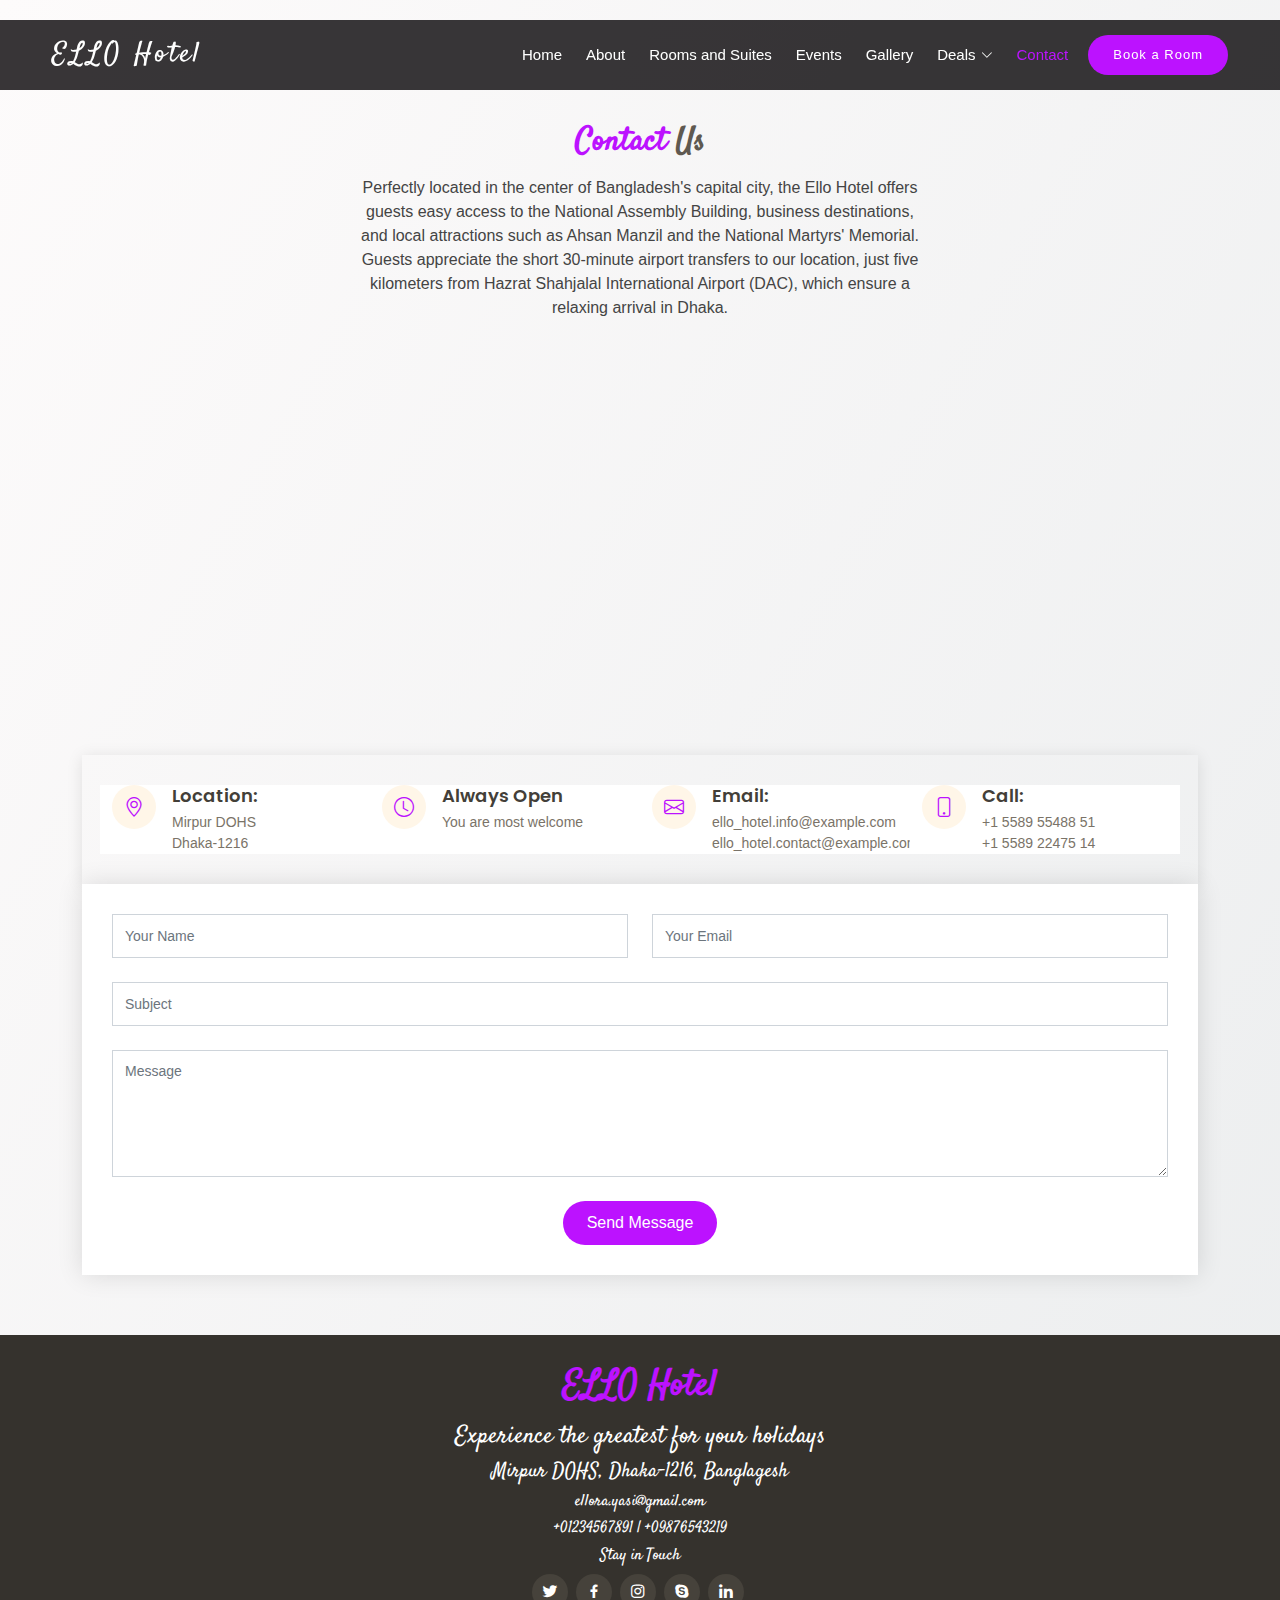
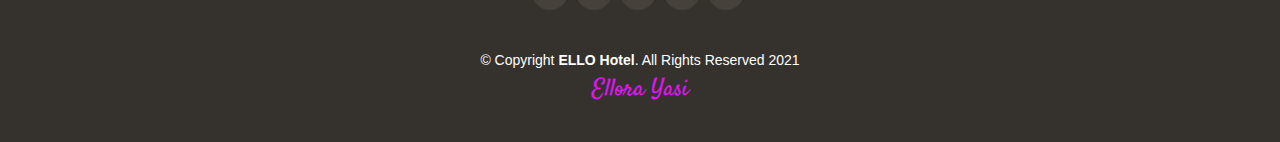
<file: contact.html>
<!DOCTYPE html>
<html lang="en">

<head>
  <meta charset="utf-8">
  <meta content="width=device-width, initial-scale=1.0" name="viewport">

  <title>Contact ELLO Hotel</title>
  <meta content="" name="description">
  <meta content="" name="keywords">
  

  <!-- Favicons -->
  <link href="assets/img/favicon.png" rel="icon">
  <link href="assets/img/favicon.png" rel="apple-touch-icon">

  <!-- Google Fonts -->
  <link href="https://fonts.googleapis.com/css?family=Poppins:300,300i,400,400i,600,600i,700,700i|Satisfy|Comic+Neue:300,300i,400,400i,700,700i" rel="stylesheet">

  <!-- Vendor CSS Files -->
  <link href="assets/vendor/animate.css/animate.min.css" rel="stylesheet">
  <link href="assets/vendor/bootstrap/css/bootstrap.min.css" rel="stylesheet">
  <link href="assets/vendor/bootstrap-icons/bootstrap-icons.css" rel="stylesheet">
  <link href="assets/vendor/boxicons/css/boxicons.min.css" rel="stylesheet">
  <link href="assets/vendor/glightbox/css/glightbox.min.css" rel="stylesheet">
  <link href="assets/vendor/swiper/swiper-bundle.min.css" rel="stylesheet">

  <!-- Template Main CSS File -->
  <link href="assets/css/style.css" rel="stylesheet">

  <!-- =======================================================
  * Template Name: ELLO Hotel - v4.7.0
  * Template URL: https://bootstrapmade.com/ELLO Hotel-free-restaurant-bootstrap-theme/
  * Author: BootstrapMade.com
  * License: https://bootstrapmade.com/license/
  ======================================================== -->
</head>

<body>

  <!-- ======= Top Bar ======= -->
  <!-- <section id="topbar" class="d-flex align-items-center fixed-top topbar-transparent">
    <div class="container-fluid container-xl d-flex align-items-center justify-content-center justify-content-lg-start">
      <i class="bi bi-geo-alt d-flex align-items-center"><span>Mirpur DOHS, Dhaka-1216, Banglagesh</span></i>
      
      <i class="bi bi-phone d-flex align-items-center"><span>+1 5589 55488 55</span></i>
      <i class="bi bi-clock d-flex align-items-center"><span>Always open</span></i>
    </div>
  </section> -->

  <!-- ======= Header ======= -->
  <header id="header" class="fixed-top d-flex align-items-center header-transparent">
    <div class="container-fluid container-xl d-flex align-items-center justify-content-between">

      <div class="logo me-auto">
        <h1><a href="index.html">ELLO Hotel</a></h1>
        <!-- Uncomment below if you prefer to use an image logo -->
        <!-- <a href="index.html"><img src="assets/img/logo.png" alt="" class="img-fluid"></a>-->
      </div>

      <nav id="navbar" class="navbar order-last order-lg-0">
        <ul>
          <li><a class="nav-link scrollto " href="index.html">Home</a></li>
          <li><a class="nav-link scrollto" href="index.html#about">About</a></li>
          <li><a class="nav-link scrollto" href="room.html">Rooms and Suites</a></li>
          <li><a class="nav-link scrollto" href="events.html">Events</a></li>

          <li><a class="nav-link scrollto" href="gallery.html">Gallery</a></li>
          <li class="dropdown"><a href="#"><span>Deals</span> <i class="bi bi-chevron-down"></i></a>
            <ul>
              <li><a href="#">First time's a charm</a></li>
              <li><a href="#">Members Only Rate</a></li>
              <li><a href="#">Plan & Save</a></li>
              <li><a href="#">Book more, get more</a></li>
            </ul>
          </li>
          <li><a class="nav-link scrollto active" href="contact.html">Contact</a></li>
        </ul>
        <i class="bi bi-list mobile-nav-toggle"></i>
      </nav><!-- .navbar -->

      <a href="book_a_room.html" class="book-a-table-btn scrollto">Book a Room</a>

    </div>
  </header><!-- End Header -->

  <main id="main">
    
    <!-- ======= Breadcrumbs Section ======= -->
  <br><br>
 <!-- ======= Contact Section ======= -->
 <section id="contact" class="contact">
  <div class="container">
    <div class="section-title">
      <h2 class="animate__animated animate__fadeInDown"><span>Contact</span> Us</h2>
      <p class="animate__animated animate__fadeInLeft">Perfectly located in the center of Bangladesh's capital city, the Ello Hotel offers guests easy access to the National Assembly Building, business destinations, and local attractions such as Ahsan Manzil and the National Martyrs' Memorial. Guests appreciate the short 30-minute airport transfers to our location, just five kilometers from Hazrat Shahjalal International Airport (DAC), which ensure a relaxing arrival in Dhaka.</p>
    </div>
  </div>

  <div class="map">
    <!--<iframe src="https://www.google.com/maps/embed?pb=!1m18!1m12!1m3!1d7298.959612356391!2d90.36578352234764!3d23.83709020186219!2m3!1f0!2f0!3f0!3m2!1i1024!2i768!4f13.1!3m3!1m2!1s0x3755c14a3366b005%3A0x901b07016468944c!2sMirpur%20DOHS%2C%20Dhaka%2C%20Bangladesh!5e0!3m2!1sen!2sbg!4v1639135580902!5m2!1sen!2sbg" width="600" height="450" style="border:0;" allowfullscreen="" loading="lazy"></iframe>-->
    <iframe style="border:0; width: 100%; height: 350px;" src="https://www.google.com/maps/embed?pb=!1m18!1m12!1m3!1d7298.959612356391!2d90.36578352234764!3d23.83709020186219!2m3!1f0!2f0!3f0!3m2!1i1024!2i768!4f13.1!3m3!1m2!1s0x3755c14a3366b005%3A0x901b07016468944c!2sMirpur%20DOHS%2C%20Dhaka%2C%20Bangladesh!5e0!3m2!1sen!2sbg!4v1639135580902!5m2!1sen!2sbg" frameborder="0" allowfullscreen></iframe>
  </div>

  <div class="container mt-5">

    <div class="info-wrap">
      <div class="row">
        <div class="col-lg-3 col-md-6 info">
          <i class="bi bi-geo-alt"></i>
          <h4>Location:</h4>
          <p>Mirpur DOHS<br>Dhaka-1216</p>
        </div>

        <div class="col-lg-3 col-md-6 info mt-4 mt-lg-0">
          <i class="bi bi-clock"></i>
          <h4>Always Open</h4>
          <p>You are most welcome</p>
        </div>

        <div class="col-lg-3 col-md-6 info mt-4 mt-lg-0">
          <i class="bi bi-envelope"></i>
          <h4>Email:</h4>
          <p>ello_hotel.info@example.com<br>ello_hotel.contact@example.com</p>
        </div>

        <div class="col-lg-3 col-md-6 info mt-4 mt-lg-0">
          <i class="bi bi-phone"></i>
          <h4>Call:</h4>
          <p>+1 5589 55488 51<br>+1 5589 22475 14</p>
        </div>
      </div>
    </div>

    <form  method="post" role="form" class="php-email-form">
      <div class="row">
        <div class="col-md-6 form-group">
          <input type="text" name="name" class="form-control" id="name" placeholder="Your Name" required>
        </div>
        <div class="col-md-6 form-group mt-3 mt-md-0">
          <input type="email" class="form-control" name="email" id="email" placeholder="Your Email" required>
        </div>
      </div>
      <div class="form-group mt-3">
        <input type="text" class="form-control" name="subject" id="subject" placeholder="Subject" required>
      </div>
      <div class="form-group mt-3">
        <textarea class="form-control" name="message" rows="5" placeholder="Message" required></textarea>
      </div>
      <div class="my-3">
        <div class="loading">Loading</div>
        <div class="error-message d-none"></div>
        <div class="sent-message">Your message has been sent. Thank you!</div>
      </div>
      <div class="text-center"><button onclick="show()" type="submit">Send Message</button></div>
    </form>

  </div>
</section><!-- End Contact Section -->

  </main><!-- End #main -->
  
   
  <!-- ======= Footer ======= -->
  <footer id="footer">
    <div class="container">
      <a href="index.html"><h3>ELLO Hotel</h3></a>
      <h4>Experience the greatest for your holidays</h4>
      <div class="social-links">
        <h5> Mirpur DOHS, Dhaka-1216, Banglagesh </h5>
        <h6> ellora.yasi@gmail.com </h6>
        <h6> +01234567891 | +09876543219 </h6>
        <h6>Stay in Touch</h6>
        <a href="#" class="twitter"><i class="bx bxl-twitter"></i></a>
        <a href="https://www.facebook.com/ellora.yasi.7/" class="facebook"><i class="bx bxl-facebook"></i></a>
        <a href="https://www.instagram.com/ellora_yasi/" class="instagram"><i class="bx bxl-instagram"></i></a>
        <a href="#" class="google-plus"><i class="bx bxl-skype"></i></a>
        <a href="https://www.linkedin.com/in/ellora-yasi-9a45681aa/" class="linkedin"><i class="bx bxl-linkedin"></i></a>
      </div>
      <div class="copyright">
        &copy; Copyright <strong><span>ELLO Hotel</span></strong>. All Rights Reserved 2021
      </div>
      <div class="credits"><a href="https://github.com/Ellora12"><h4>Ellora Yasi</h4></a>
        <!-- All the links in the footer should remain intact. -->
        <!-- You can delete the links only if you purchased the pro version. -->
        <!-- Licensing information: https://bootstrapmade.com/license/ -->
        <!-- Purchase the pro version with working PHP/AJAX contact form: https://bootstrapmade.com/ELLO Hotel-free-restaurant-bootstrap-theme/ -->
      
      </div>
    </div>
  </footer><!-- End Footer -->


  <a href="#" class="back-to-top d-flex align-items-center justify-content-center"><i class="bi bi-arrow-up-short"></i></a>

  <!-- Vendor JS Files -->
  <script src="assets/vendor/bootstrap/js/bootstrap.bundle.min.js"></script>
  <script src="assets/vendor/glightbox/js/glightbox.min.js"></script>
  <script src="assets/vendor/isotope-layout/isotope.pkgd.min.js"></script>
  <script src="assets/vendor/swiper/swiper-bundle.min.js"></script>
  <script src="assets/vendor/php-email-form/validate.js"></script>

  <!-- Template Main JS File -->
  <script src="assets/js/main.js"></script>

</body>

</html>
</file>
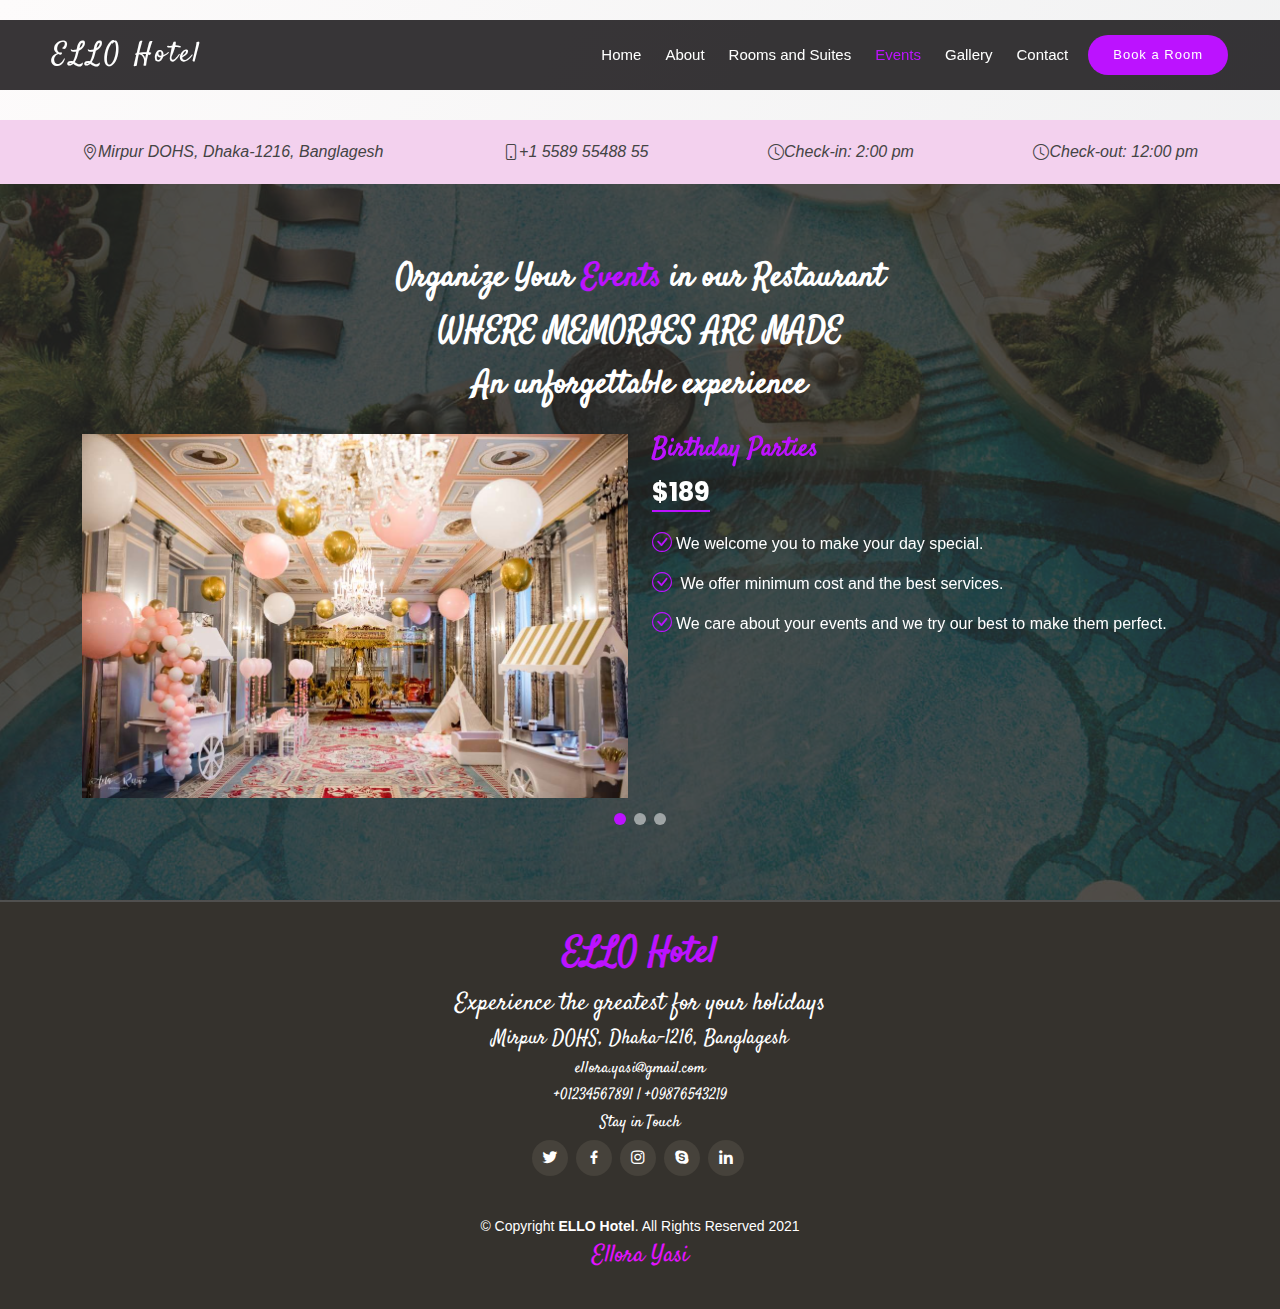
<file: events.html>
<!DOCTYPE html>
<html lang="en">

<head>
  <meta charset="utf-8">
  <meta content="width=device-width, initial-scale=1.0" name="viewport">

  <title>Events ELLO Hotel </title>
  <meta content="" name="description">
  <meta content="" name="keywords">
  

  <!-- Favicons -->
  <link href="assets/img/favicon.png" rel="icon">
  <link href="assets/img/favicon.png" rel="apple-touch-icon">

  <!-- Google Fonts -->
  <link href="https://fonts.googleapis.com/css?family=Poppins:300,300i,400,400i,600,600i,700,700i|Satisfy|Comic+Neue:300,300i,400,400i,700,700i" rel="stylesheet">

  <!-- Vendor CSS Files -->
  <link href="assets/vendor/animate.css/animate.min.css" rel="stylesheet">
  <link href="assets/vendor/bootstrap/css/bootstrap.min.css" rel="stylesheet">
  <link href="assets/vendor/bootstrap-icons/bootstrap-icons.css" rel="stylesheet">
  <link href="assets/vendor/boxicons/css/boxicons.min.css" rel="stylesheet">
  <link href="assets/vendor/glightbox/css/glightbox.min.css" rel="stylesheet">
  <link href="assets/vendor/swiper/swiper-bundle.min.css" rel="stylesheet">

  <!-- Template Main CSS File -->
  <link href="assets/css/style.css" rel="stylesheet">

  <!-- =======================================================
  * Template Name: ELLO Hotel - v4.7.0
  * Template URL: https://bootstrapmade.com/ELLO Hotel-free-restaurant-bootstrap-theme/
  * Author: BootstrapMade.com
  * License: https://bootstrapmade.com/license/
  ======================================================== -->
</head>

<body>

  <!-- ======= Top Bar ======= -->
  <!-- <section id="topbar" class="d-flex align-items-center fixed-top topbar-transparent">
    <div class="container-fluid container-xl d-flex align-items-center justify-content-center justify-content-lg-start">
      <i class="bi bi-geo-alt d-flex align-items-center"><span>Mirpur DOHS, Dhaka-1216, Banglagesh</span></i>
      
      <i class="bi bi-phone d-flex align-items-center"><span>+1 5589 55488 55</span></i>
      <i class="bi bi-clock d-flex align-items-center"><span>Always open</span></i>
    </div>
  </section> -->

  <!-- ======= Header ======= -->
  <header id="header" class="fixed-top d-flex align-items-center header-transparent">
    <div class="container-fluid container-xl d-flex align-items-center justify-content-between">

      <div class="logo me-auto">
        <h1><a href="index.html">ELLO Hotel</a></h1>
        <!-- Uncomment below if you prefer to use an image logo -->
        <!-- <a href="index.html"><img src="assets/img/logo.png" alt="" class="img-fluid"></a>-->
      </div>

      <nav id="navbar" class="navbar order-last order-lg-0">
        <ul>
          <li><a class="nav-link scrollto" href="index.html">Home</a></li>
          <li><a class="nav-link scrollto" href="index.html#about">About</a></li>
          <li><a class="nav-link scrollto" href="room.html">Rooms and Suites</a></li>
          <li><a class="nav-link scrollto active" href="events.html">Events</a></li>
          <li><a class="nav-link scrollto" href="gallery.html">Gallery</a></li>
          <li><a class="nav-link scrollto" href="contact.html">Contact</a></li>
        </ul>
        <i class="bi bi-list mobile-nav-toggle"></i>
      </nav><!-- .navbar -->

      <a href="book_a_room.html" class="book-a-table-btn scrollto">Book a Room</a>

    </div>
  </header><!-- End Header -->

  <main id="main">
    <section class="breadcrumbs"style="background-color: rgb(243, 209, 238)">
      <div class="container" >

        <div class="d-flex justify-content-between align-items-center">
         
          <i class="bi bi-geo-alt d-flex align-items-center"><span>Mirpur DOHS, Dhaka-1216, Banglagesh </span></i>  
          <i class="bi bi-phone d-flex align-items-center"><span>+1 5589 55488 55 </span></i>
          <i class="bi bi-clock d-flex align-items-center"><span>Check-in: 2:00 pm </span></i>
          <i class="bi bi-clock d-flex align-items-center"><span>Check-out: 12:00 pm </span></i>
          
        </div>

      </div>
    </section><!-- End Breadcrumbs Section -->
<!-- ======= Events Section ======= -->
<section id="events" class="events">
  <div class="container">

    <div class="section-title">
      <h2 class="animate__animated animate__fadeInLeft">Organize Your <span>Events</span> in our Restaurant</h2>
      <h2 class="animate__animated animate__fadeInRight"> WHERE MEMORIES ARE MADE</h2>
      <h2>An unforgettable experience</h2>
     
    </div>

    <div class="events-slider swiper">
      <div class="swiper-wrapper">

        <div class="swiper-slide">
          <div class="row event-item">
            <div class="col-lg-6">
              <img src="assets/img/event-birthday.jpg" class="img-fluid" alt="">
            </div>
            <div class="col-lg-6 pt-4 pt-lg-0 content">
              <h3><b>Birthday Parties</b></h3>
              <div class="price">
                <p><span>$189</span></p>
              </div>
              <ul>
                <li><i class="bi bi-check-circle"></i>We welcome you to make your day special.</li>
                <li><i class="bi bi-check-circle"></i> We offer minimum cost and the best services.</li>
                <li><i class="bi bi-check-circle"></i>We care about your events and we try our best to make them perfect.</li>
              </ul>
            </div>
          </div>
        </div><!-- End testimonial item -->

        <div class="swiper-slide">
          <div class="row event-item">
            <div class="col-lg-6">
              <img src="assets/img/event-private.jpg" class="img-fluid" alt="">
            </div>
            <div class="col-lg-6 pt-4 pt-lg-0 content">
              <h3><b>Private Parties</b></h3>
              <div class="price">
                <p><span>$290</span></p>
              </div>
              <ul>
                <li><i class="bi bi-check-circle"></i>We welcome you to make your day special.</li>
                <li><i class="bi bi-check-circle"></i> We offer minimum cost and the best services.</li>
                <li><i class="bi bi-check-circle"></i>We care about your events and we try our best to make them perfect.</li>
              </ul>
            </div>
          </div>
        </div><!-- End testimonial item -->

        <div class="swiper-slide">
          <div class="row event-item">
            <div class="col-lg-6">
              <img src="assets/img/event-custom.jpg" class="img-fluid" alt="">
            </div>
            <div class="col-lg-6 pt-4 pt-lg-0 content">
              <h3><b>Custom Parties</b></h3>
              <div class="price">
                <p><span>$99</span></p>
              </div>
              <ul>
                <li><i class="bi bi-check-circle"></i>We welcome you to make your day special.</li>
                <li><i class="bi bi-check-circle"></i> We offer minimum cost and the best services.</li>
                <li><i class="bi bi-check-circle"></i>We care about your events and we try our best to make them perfect.</li>
              </ul>
            </div>
          </div>
        </div><!-- End testimonial item -->

      </div>
      <div class="swiper-pagination"></div>
    </div>

  </div>
</section><!-- End Events Section -->
  </main><!-- End #main -->
  
   
  <footer id="footer">
    <div class="container">
      <a href="index.html"><h3>ELLO Hotel</h3></a>
      <h4>Experience the greatest for your holidays</h4>
      <div class="social-links">
        <h5> Mirpur DOHS, Dhaka-1216, Banglagesh </h5>
        <h6> ellora.yasi@gmail.com </h6>
        <h6> +01234567891 | +09876543219 </h6>
        <h6>Stay in Touch</h6>
        <a href="#" class="twitter"><i class="bx bxl-twitter"></i></a>
        <a href="https://www.facebook.com/ellora.yasi.7/" class="facebook"><i class="bx bxl-facebook"></i></a>
        <a href="https://www.instagram.com/ellora_yasi/" class="instagram"><i class="bx bxl-instagram"></i></a>
        <a href="#" class="google-plus"><i class="bx bxl-skype"></i></a>
        <a href="https://github.com/Ellora12" class="linkedin"><i class="bx bxl-linkedin"></i></a>
      </div>
      <div class="copyright">
        &copy; Copyright <strong><span>ELLO Hotel</span></strong>. All Rights Reserved 2021
      </div>
      <div class="credits"><a href="https://github.com/Ellora12"><h4>Ellora Yasi</h4></a>
        <!-- All the links in the footer should remain intact. -->
        <!-- You can delete the links only if you purchased the pro version. -->
        <!-- Licensing information: https://bootstrapmade.com/license/ -->
        <!-- Purchase the pro version with working PHP/AJAX contact form: https://bootstrapmade.com/ELLO Hotel-free-restaurant-bootstrap-theme/ -->
      
      </div>
    </div>
  </footer><!-- End Footer -->


  <a href="#" class="back-to-top d-flex align-items-center justify-content-center"><i class="bi bi-arrow-up-short"></i></a>

  <!-- Vendor JS Files -->
  <script src="assets/vendor/bootstrap/js/bootstrap.bundle.min.js"></script>
  <script src="assets/vendor/glightbox/js/glightbox.min.js"></script>
  <script src="assets/vendor/isotope-layout/isotope.pkgd.min.js"></script>
  <script src="assets/vendor/swiper/swiper-bundle.min.js"></script>
  <script src="assets/vendor/php-email-form/validate.js"></script>

  <!-- Template Main JS File -->
  <script src="assets/js/main.js"></script>

</body>

</html>
</file>
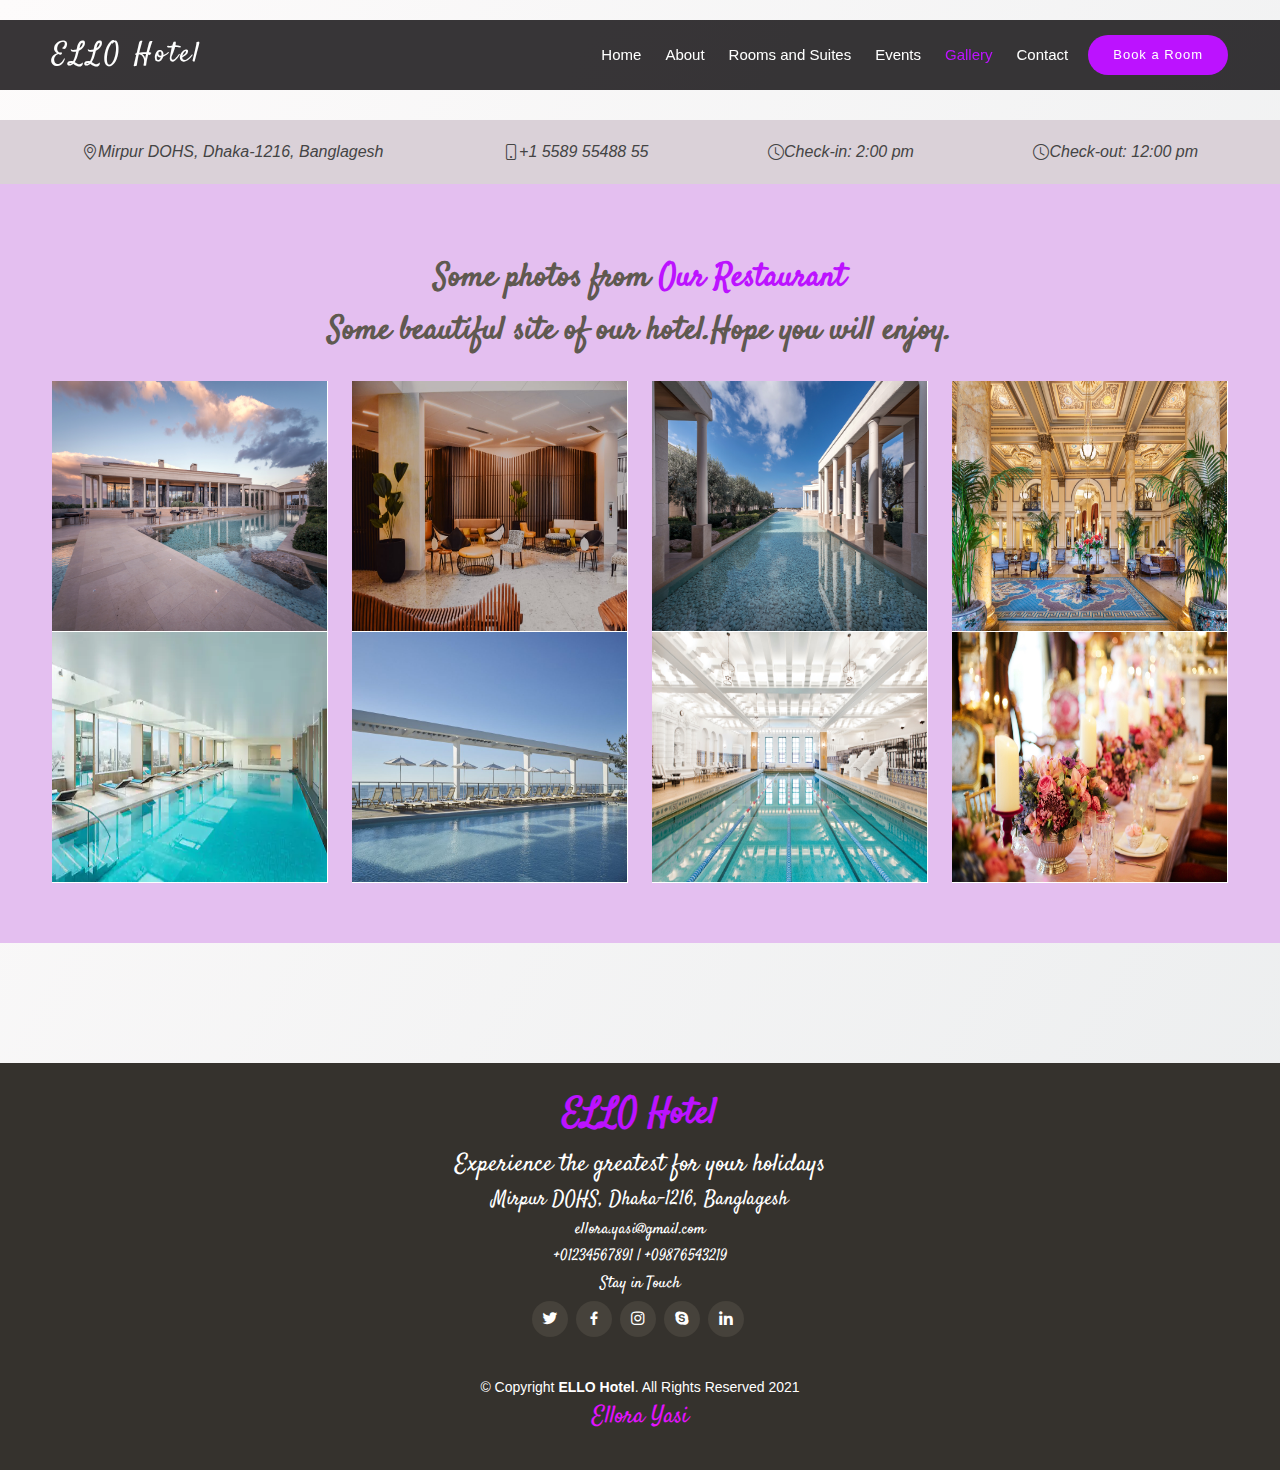
<file: gallery.html>
<!DOCTYPE html>
<html lang="en">

<head>
  <meta charset="utf-8">
  <meta content="width=device-width, initial-scale=1.0" name="viewport">

  <title>ELLO Hotel Gallery</title>
  <meta content="" name="description">
  <meta content="" name="keywords">
  

  <!-- Favicons -->
  <link href="assets/img/favicon.png" rel="icon">
  <link href="assets/img/favicon.png" rel="apple-touch-icon">

  <!-- Google Fonts -->
  <link href="https://fonts.googleapis.com/css?family=Poppins:300,300i,400,400i,600,600i,700,700i|Satisfy|Comic+Neue:300,300i,400,400i,700,700i" rel="stylesheet">

  <!-- Vendor CSS Files -->
  <link href="assets/vendor/animate.css/animate.min.css" rel="stylesheet">
  <link href="assets/vendor/bootstrap/css/bootstrap.min.css" rel="stylesheet">
  <link href="assets/vendor/bootstrap-icons/bootstrap-icons.css" rel="stylesheet">
  <link href="assets/vendor/boxicons/css/boxicons.min.css" rel="stylesheet">
  <link href="assets/vendor/glightbox/css/glightbox.min.css" rel="stylesheet">
  <link href="assets/vendor/swiper/swiper-bundle.min.css" rel="stylesheet">

  <!-- Template Main CSS File -->
  <link href="assets/css/style.css" rel="stylesheet">

  <!-- =======================================================
  * Template Name: ELLO Hotel - v4.7.0
  * Template URL: https://bootstrapmade.com/ELLO Hotel-free-restaurant-bootstrap-theme/
  * Author: BootstrapMade.com
  * License: https://bootstrapmade.com/license/
  ======================================================== -->
</head>

<body>

  <!-- ======= Top Bar ======= -->
  <!-- <section id="topbar" class="d-flex align-items-center fixed-top topbar-transparent">
    <div class="container-fluid container-xl d-flex align-items-center justify-content-center justify-content-lg-start">
      <i class="bi bi-geo-alt d-flex align-items-center"><span>Mirpur DOHS, Dhaka-1216, Banglagesh</span></i>
      
      <i class="bi bi-phone d-flex align-items-center"><span>+1 5589 55488 55</span></i>
      <i class="bi bi-clock d-flex align-items-center"><span>Always open</span></i>
    </div>
  </section> -->

  <!-- ======= Header ======= -->
  <header id="header" class="fixed-top d-flex align-items-center header-transparent">
    <div class="container-fluid container-xl d-flex align-items-center justify-content-between">

      <div class="logo me-auto">
        <h1><a href="index.html">ELLO Hotel</a></h1>
        <!-- Uncomment below if you prefer to use an image logo -->
        <!-- <a href="index.html"><img src="assets/img/logo.png" alt="" class="img-fluid"></a>-->
      </div>

      <nav id="navbar" class="navbar order-last order-lg-0">
        <ul>
          <li><a class="nav-link scrollto" href="index.html">Home</a></li>
          <li><a class="nav-link scrollto" href="index.html#about">About</a></li>
          <li><a class="nav-link scrollto" href="room.html">Rooms and Suites</a></li>
          <li><a class="nav-link scrollto" href="events.html">Events</a></li>
          <li><a class="nav-link scrollto active" href="gallery.html">Gallery</a></li>
          <li><a class="nav-link scrollto" href="contact.html">Contact</a></li>
        </ul>
        <i class="bi bi-list mobile-nav-toggle"></i>
      </nav><!-- .navbar -->

      <a href="book_a_room.html" class="book-a-table-btn scrollto">Book a Room</a>

    </div>
  </header><!-- End Header -->

  <main id="main">
     
    <section class="breadcrumbs" style="background-color: rgb(218, 209, 216)">
      <div class="container">

        <div class="d-flex justify-content-between align-items-center">
         
          <i class="bi bi-geo-alt d-flex align-items-center"><span>Mirpur DOHS, Dhaka-1216, Banglagesh </span></i>  
          <i class="bi bi-phone d-flex align-items-center"><span>+1 5589 55488 55 </span></i>
          <i class="bi bi-clock d-flex align-items-center"><span>Check-in: 2:00 pm </span></i>
          <i class="bi bi-clock d-flex align-items-center"><span>Check-out: 12:00 pm </span></i>
          
        </div>

      </div>
    </section><!-- End Breadcrumbs Section -->
    <!-- ======= Gallery Section ======= -->
    <section id="gallery" class="gallery">
     
     
      
      <div class="container-fluid">

        <div class="section-title">
          <h2 class="animate__animated animate__fadeInDown">Some photos from <span>Our Restaurant</span></h2>
          <h2 class="animate__animated animate__fadeInUp">Some beautiful site of our hotel.Hope you will enjoy.</h2>
        </div>
    
        <div class="row no-gutters" >
 
          <div class="col-lg-3 col-md-4">
            <div class="gallery-item">
              <a href="assets/img/gallery/gallery-1.jpg"   class="gallery-lightbox" >
                <img src="assets/img/gallery/gallery-1.jpg" alt="" class="img-fluid">
              </a>
            </div>
          </div>

          <div class="col-lg-3 col-md-4">
            <div class="gallery-item">
              <a href="assets/img/gallery/gallery-2.jpg" class="gallery-lightbox">
                <img src="assets/img/gallery/gallery-2.jpg" alt="" class="img-fluid">
              </a>
            </div>
          </div>

          <div class="col-lg-3 col-md-4">
            <div class="gallery-item">
              <a href="assets/img/gallery/gallery-3.jpg" class="gallery-lightbox">
                <img src="assets/img/gallery/gallery-3.jpg" alt="" class="img-fluid">
              </a>
            </div>
          </div>

          <div class="col-lg-3 col-md-4">
            <div class="gallery-item">
              <a href="assets/img/gallery/gallery-4.jpg" class="gallery-lightbox">
                <img src="assets/img/gallery/gallery-4.jpg" alt="" class="img-fluid">
              </a>
            </div>
          </div>

          <div class="col-lg-3 col-md-4">
            <div class="gallery-item">
              <a href="assets/img/gallery/gallery-5.jpg" class="gallery-lightbox">
                <img src="assets/img/gallery/gallery-5.jpg" alt="" class="img-fluid">
              </a>
            </div>
          </div>

          <div class="col-lg-3 col-md-4">
            <div class="gallery-item">
              <a href="assets/img/gallery/gallery-6.jpg" class="gallery-lightbox">
                <img src="assets/img/gallery/gallery-6.jpg" alt="" class="img-fluid">
              </a>
            </div>
          </div>

          <div class="col-lg-3 col-md-4">
            <div class="gallery-item">
              <a href="assets/img/gallery/gallery-7.jpg" class="gallery-lightbox">
                <img src="assets/img/gallery/gallery-7.jpg" alt="" class="img-fluid">
              </a>
            </div>
          </div>

          <div class="col-lg-3 col-md-4">
            <div class="gallery-item">
              <a href="assets/img/gallery/gallery-8.jpg" class="gallery-lightbox">
                <img src="assets/img/gallery/gallery-8.jpg" alt="" class="img-fluid">
              </a>
            </div>
          </div>

        </div>

      </div>
    </section><!-- End Gallery Section -->
<br><br><br><br><br>
  </main><!-- End #main -->
  
   
  <!-- ======= Footer ======= -->
  <footer id="footer">
    <div class="container">
      <a href="index.html"><h3>ELLO Hotel</h3></a>
      <h4>Experience the greatest for your holidays</h4>
      <div class="social-links">
        <h5> Mirpur DOHS, Dhaka-1216, Banglagesh </h5>
        <h6> ellora.yasi@gmail.com </h6>
        <h6> +01234567891 | +09876543219 </h6>
        <h6>Stay in Touch</h6>
        <a href="#" class="twitter"><i class="bx bxl-twitter"></i></a>
        <a href="https://www.facebook.com/ellora.yasi.7/" class="facebook"><i class="bx bxl-facebook"></i></a>
        <a href="https://www.instagram.com/ellora_yasi/" class="instagram"><i class="bx bxl-instagram"></i></a>
        <a href="#" class="google-plus"><i class="bx bxl-skype"></i></a>
        <a href="https://github.com/Ellora12" class="linkedin"><i class="bx bxl-linkedin"></i></a>
      </div>
      <div class="copyright">
        &copy; Copyright <strong><span>ELLO Hotel</span></strong>. All Rights Reserved 2021
      </div>
      <div class="credits"><a href="https://github.com/Ellora12"><h4>Ellora Yasi</h4></a>
        <!-- All the links in the footer should remain intact. -->
        <!-- You can delete the links only if you purchased the pro version. -->
        <!-- Licensing information: https://bootstrapmade.com/license/ -->
        <!-- Purchase the pro version with working PHP/AJAX contact form: https://bootstrapmade.com/ELLO Hotel-free-restaurant-bootstrap-theme/ -->
      
      </div>
    </div>
  </footer><!-- End Footer -->


  <a href="#" class="back-to-top d-flex align-items-center justify-content-center"><i class="bi bi-arrow-up-short"></i></a>

  <!-- Vendor JS Files -->
  <script src="assets/vendor/bootstrap/js/bootstrap.bundle.min.js"></script>
  <script src="assets/vendor/glightbox/js/glightbox.min.js"></script>
  <script src="assets/vendor/isotope-layout/isotope.pkgd.min.js"></script>
  <script src="assets/vendor/swiper/swiper-bundle.min.js"></script>
  <script src="assets/vendor/php-email-form/validate.js"></script>

  <!-- Template Main JS File -->
  <script src="assets/js/main.js"></script>

</body>

</html>
</file>
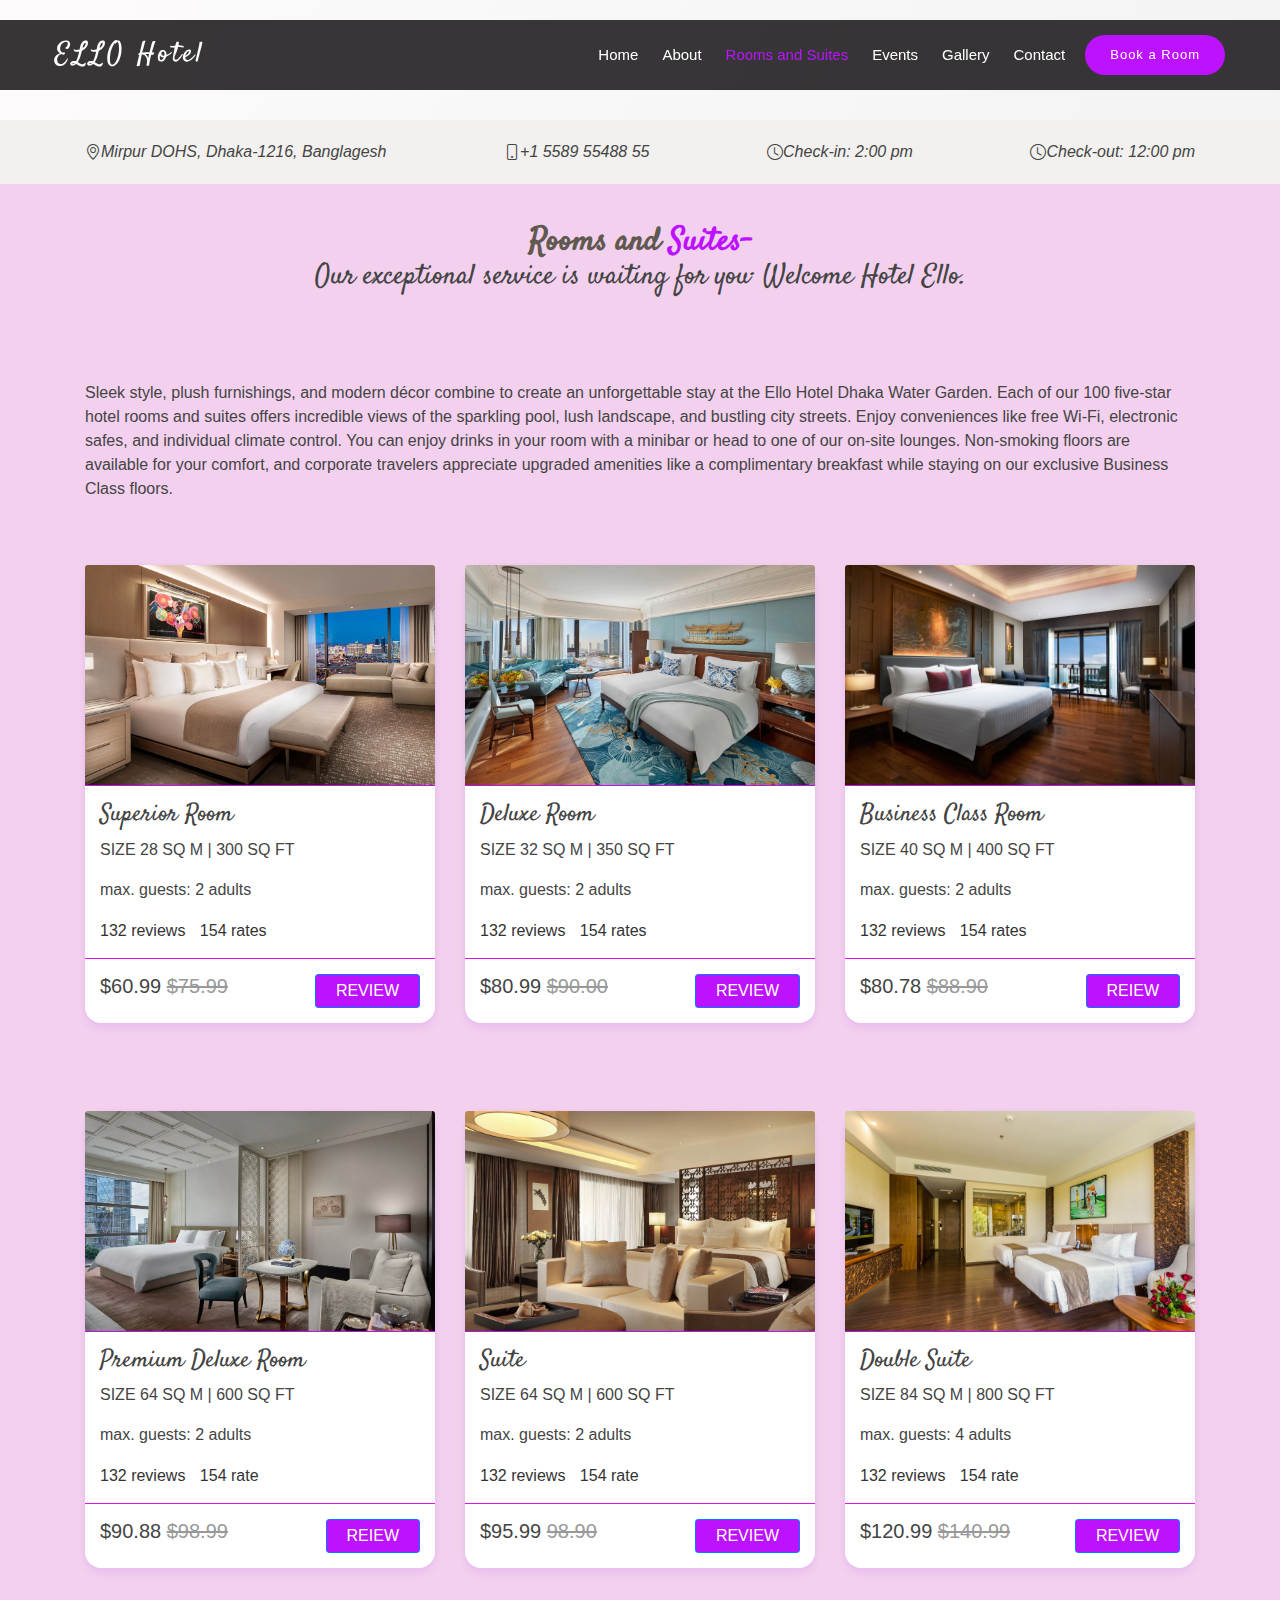
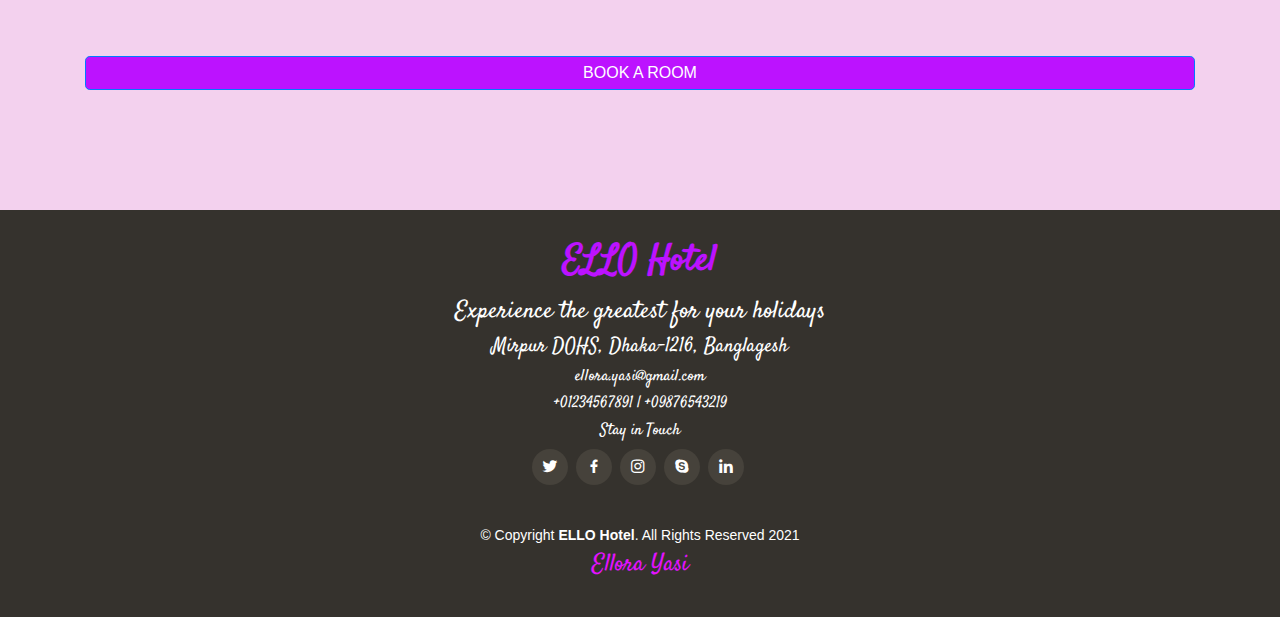
<file: room.html>
<!DOCTYPE html>
<html lang="en">

<head>
  <meta charset="utf-8">
  <meta content="width=device-width, initial-scale=1.0" name="viewport">

  <title>Rooms and Suites</title>
  <meta content="" name="description">
  <meta content="" name="keywords">

  <!-- Favicons -->
  <link href="assets/img/favicon.png" rel="icon">
  <link href="assets/img/favicon.png" rel="apple-touch-icon">
 <!-- Google Fonts -->
  <link href="https://fonts.googleapis.com/css?family=Poppins:300,300i,400,400i,600,600i,700,700i|Satisfy|Comic+Neue:300,300i,400,400i,700,700i" rel="stylesheet">

  <!-- Vendor CSS Files -->
  <link href="assets/vendor/animate.css/animate.min.css" rel="stylesheet">
  <link href="assets/vendor/bootstrap/css/bootstrap.min.css" rel="stylesheet">
  <link href="assets/vendor/bootstrap-icons/bootstrap-icons.css" rel="stylesheet">
  <link href="assets/vendor/boxicons/css/boxicons.min.css" rel="stylesheet">
  <link href="assets/vendor/glightbox/css/glightbox.min.css" rel="stylesheet">
  <link href="assets/vendor/swiper/swiper-bundle.min.css" rel="stylesheet">

  <!-- Template Main CSS File -->
  <link href="//maxcdn.bootstrapcdn.com/bootstrap/4.0.0/css/bootstrap.min.css" rel="stylesheet" id="bootstrap-css">
  <link rel="stylesheet" type="text/css" href="assets/css/style.css">

</head>

<body>

 
  <!-- ======= Header ======= -->
  <header id="header" class="fixed-top d-flex align-items-center header-transparent">
    <div class="container-fluid container-xl d-flex align-items-center justify-content-between">

      <div class="logo me-auto">
        <h1><a href="index.html">ELLO Hotel</a></h1>
        <!-- Uncomment below if you prefer to use an image logo -->
        <!-- <a href="index.html"><img src="assets/img/logo.png" alt="" class="img-fluid"></a>-->
      </div>

      <nav id="navbar" class="navbar order-last order-lg-0">
        <ul>
          <li><a class="nav-link scrollto " href="index.html">Home</a></li>
          <li><a class="nav-link scrollto" href="index.html#about">About</a></li>
          <li><a class="nav-link scrollto active" href="room.html">Rooms and Suites</a></li>
          <li><a class="nav-link scrollto" href="events.html">Events</a></li>

          <li><a class="nav-link scrollto" href="gallery.html">Gallery</a></li>
          <li><a class="nav-link scrollto" href="contact.html">Contact</a></li>
        </ul>
        <i class="bi bi-list mobile-nav-toggle"></i>
      </nav><!-- .navbar -->

      <a href="book_a_room.html" class="book-a-table-btn scrollto">Book a Room</a>

    </div>
  </header><!-- End Header -->

  <main id="main" style="background-color: rgb(243, 209, 238)" >
     
    <!-- ======= Breadcrumbs Section ======= -->
    <section class="breadcrumbs">
      <div class="container" >

        <div class="d-flex justify-content-between align-items-center">
         
          <i class="bi bi-geo-alt d-flex align-items-center"><span>Mirpur DOHS, Dhaka-1216, Banglagesh </span></i>  
          <i class="bi bi-phone d-flex align-items-center"><span>+1 5589 55488 55 </span></i>
          <i class="bi bi-clock d-flex align-items-center"><span>Check-in: 2:00 pm </span></i>
          <i class="bi bi-clock d-flex align-items-center"><span>Check-out: 12:00 pm </span></i>       
        </div>
      </div>
    </section><!-- End Breadcrumbs Section -->
    
    
    <script src="//maxcdn.bootstrapcdn.com/bootstrap/4.0.0/js/bootstrap.min.js"></script>
    <script src="//cdnjs.cloudflare.com/ajax/libs/jquery/3.2.1/jquery.min.js"></script>
    <!------ Include the above in your HEAD tag ---------->
    
    <div class="container" >

    <br>
    <div class="section-title">
      <h2 class="animate__animated animate__fadeInLeft">Rooms and <span>Suites-</span></h2>
      <h3 class="animate__animated animate__fadeInRight">Our exceptional service is waiting for you· Welcome Hotel Ello.</h3>
    </div>
    
    <br><br>
    <p>Sleek style, plush furnishings, and modern décor combine to create an unforgettable stay at the Ello Hotel Dhaka Water Garden. Each of our 100 five-star hotel rooms and suites offers incredible views of the sparkling pool, lush landscape, and bustling city streets. Enjoy conveniences like free Wi-Fi, electronic safes, and individual climate control. You can enjoy drinks in your room with a minibar or head to one of our on-site lounges. Non-smoking floors are available for your comfort, and corporate travelers appreciate upgraded amenities like a complimentary breakfast while staying on our exclusive Business Class floors.</p>
    <br><br>
    <div class="row">
    <div class="col-md-4">
      <figure class="card card-product">
        <div class="img-wrap"><img src="assets/img/room/room1.jpg" style="width:500px;height:600px;"></div>
        <figcaption class="info-wrap">
            <h4 class="title">Superior Room</h4>
            <p class="desc">SIZE 28 SQ M | 300 SQ FT</p>
            <p class="desc">max. guests: 2 adults</p>
            <div class="rating-wrap">
              <div class="label-rating">132 reviews</div>
              <div class="label-rating">154 rates </div>
            </div> <!-- rating-wrap.// -->
        </figcaption>
        <div class="bottom-wrap">
          <a href="room1.html" class="btn btn-sm btn-primary float-right" style=" background: #bc12ff">Review</a>	
          <div class="price-wrap h5">
            <span class="price-new">$60.99</span> <del class="price-old">$75.99</del>
          </div> <!-- price-wrap.// -->
        </div> <!-- bottom-wrap.// -->
      </figure>
    </div> <!-- col // -->
    <div class="col-md-4">
      <figure class="card card-product">
        <div class="img-wrap"><img src="assets/img/room/room2.jpg"style="width:500px;height:600px;"> </div>
        <figcaption class="info-wrap">
            <h4 class="title">Deluxe Room</h4>
            <p class="desc">SIZE 32 SQ M | 350 SQ FT</p>
            <p class="desc">max. guests: 2 adults</p>
            <div class="rating-wrap">
              <div class="label-rating">132 reviews</div>
              <div class="label-rating">154 rates </div>
            </div> <!-- rating-wrap.// -->
        </figcaption>
        <div class="bottom-wrap">
            <a href="room2.html" class="btn btn-sm btn-primary float-right" style=" background: #bc12ff";>Review</a>	
            <div class="price-wrap h5">
              <span class="price-new">$80.99</span> <del class="price-old">$90.00</del>
            </div> <!-- price-wrap.// -->
        </div> <!-- bottom-wrap.// -->
      </figure>
    </div> <!-- col // -->
    <div class="col-md-4">
      <figure class="card card-product">
        <div class="img-wrap"><img src="assets/img/room/room3.jpg"style="width:500px;height:600px;"></div>
        <figcaption class="info-wrap">
            <h4 class="title">Business Class Room</h4>
            <p class="desc">SIZE 40 SQ M | 400 SQ FT</p>
          <p class="desc">max. guests: 2 adults</p>
            <div class="rating-wrap">
              <div class="label-rating">132 reviews</div>
              <div class="label-rating">154 rates </div>
            </div> <!-- rating-wrap.// -->
        </figcaption>
        <div class="bottom-wrap">
            <a href="room3.html" class="btn btn-sm btn-primary float-right" style=" background: #bc12ff">Reiew</a>	
            <div class="price-wrap h5">
              <span class="price-new">$80.78</span> <del class="price-old">$88.90</del>
            </div> <!-- price-wrap.// -->
        </div> <!-- bottom-wrap.// -->
      </figure>
    </div> <!-- col // -->
    </div> <!-- row.// -->
    <br><br><br>
    
<div class="row">
  <div class="col-md-4">
    <figure class="card card-product">
      <div class="img-wrap"><img src="assets/img/room/room4.jpg"style="width:500px;height:600px;"></div>
      <figcaption class="info-wrap">
          <h4 class="title">Premium Deluxe Room</h4>
          <p class="desc">SIZE 64 SQ M | 600 SQ FT</p>
          <p class="desc">max. guests: 2 adults</p>
          <div class="rating-wrap">
            <div class="label-rating">132 reviews</div>
            <div class="label-rating">154 rate </div>
          </div> <!-- rating-wrap.// -->
      </figcaption>
      <div class="bottom-wrap">
        <a href="room4.html" class="btn btn-sm btn-primary float-right" style=" background: #bc12ff">Reiew</a>	
        <div class="price-wrap h5">
          <span class="price-new">$90.88</span> <del class="price-old">$98.99</del>
        </div> <!-- price-wrap.// -->
      </div> <!-- bottom-wrap.// -->
    </figure>
  </div> <!-- col // -->
  <div class="col-md-4">
    <figure class="card card-product">
      <div class="img-wrap"><img src="assets/img/room/room5.jpg"style="width:500px;height:600px;"> </div>
      <figcaption class="info-wrap">
          <h4 class="title">Suite</h4>
          <p class="desc">SIZE 64 SQ M | 600 SQ FT</p>
          <p class="desc">max. guests: 2 adults</p>

          <div class="rating-wrap">
            <div class="label-rating">132 reviews</div>
            <div class="label-rating">154 rate </div>
          </div> <!-- rating-wrap.// -->
      </figcaption>
      <div class="bottom-wrap">
          <a href="room5.html" class="btn btn-sm btn-primary float-right" style=" background: #bc12ff">Review</a>	
          <div class="price-wrap h5">
            <span class="price-new">$95.99</span> <del class="price-old">98.90</del>
          </div> <!-- price-wrap.// -->
      </div> <!-- bottom-wrap.// -->
    </figure>
  </div> <!-- col // -->
  <div class="col-md-4">
    <figure class="card card-product">
      <div class="img-wrap"><img src="assets/img/room/room6.jpg"style="width:500px;height:600px;"></div>
      <figcaption class="info-wrap">
        <h4 class="title">Double Suite</h4>
        <p class="desc">SIZE 84 SQ M | 800 SQ FT</p>
        <p class="desc">max. guests: 4 adults</p>
          <div class="rating-wrap">
            <div class="label-rating">132 reviews</div>
            <div class="label-rating">154 rate </div>
          </div> <!-- rating-wrap.// -->
      </figcaption>
      <div class="bottom-wrap">
          <a href="room6.html" class="btn btn-sm btn-primary float-right" style=" background: #bc12ff">Review</a>	
          <div class="price-wrap h5">
            <span class="price-new">$120.99</span> <del class="price-old">$140.99</del>
          </div> <!-- price-wrap.// -->
      </div> <!-- bottom-wrap.// -->
    </figure>
  </div> <!-- col // -->
  </div> <!-- row.// -->
  <br><br><br>
  <a href="book_a_room.html" role="button" class="btn btn-primary btn-lg btn-block" style=" background: #bc12ff">Book a Room</a>
  </div> 
  <container.//-->
  
  <br><br><br><br><br>
    

  </main><!-- End #main -->
  
   
  <!-- ======= Footer ======= -->
  <footer id="footer">
    <div class="container">
      <a href="index.html"><h3>ELLO Hotel</h3></a>
      <h4>Experience the greatest for your holidays</h4>
      <div class="social-links">
        <h5> Mirpur DOHS, Dhaka-1216, Banglagesh </h5>
        <h6> ellora.yasi@gmail.com </h6>
        <h6> +01234567891 | +09876543219 </h6>
        <h6>Stay in Touch</h6>
        <a href="#" class="twitter"><i class="bx bxl-twitter"></i></a>
        <a href="https://www.facebook.com/ellora.yasi.7/" class="facebook"><i class="bx bxl-facebook"></i></a>
        <a href="https://www.instagram.com/ellora_yasi/" class="instagram"><i class="bx bxl-instagram"></i></a>
        <a href="#" class="google-plus"><i class="bx bxl-skype"></i></a>
        <a href="https://github.com/Ellora12" class="linkedin"><i class="bx bxl-linkedin"></i></a>
      </div>
      <div class="copyright">
        &copy; Copyright <strong><span>ELLO Hotel</span></strong>. All Rights Reserved 2021
      </div>
      <div class="credits"><a href="https://github.com/Ellora12"><h4>Ellora Yasi</h4></a>
        <!-- All the links in the footer should remain intact. -->
        <!-- You can delete the links only if you purchased the pro version. -->
        <!-- Licensing information: https://bootstrapmade.com/license/ -->
        <!-- Purchase the pro version with working PHP/AJAX contact form: https://bootstrapmade.com/ELLO Hotel-free-restaurant-bootstrap-theme/ -->
      
      </div>
    </div>
  </footer><!-- End Footer -->


  <a href="#" class="back-to-top d-flex align-items-center justify-content-center"><i class="bi bi-arrow-up-short"></i></a>

  <!-- Vendor JS Files -->
  <script src="assets/vendor/bootstrap/js/bootstrap.bundle.min.js"></script>
  <script src="assets/vendor/glightbox/js/glightbox.min.js"></script>
  <script src="assets/vendor/isotope-layout/isotope.pkgd.min.js"></script>
  <script src="assets/vendor/swiper/swiper-bundle.min.js"></script>
  <script src="assets/vendor/php-email-form/validate.js"></script>

  <!-- Template Main JS File -->
  <script src="assets/js/main.js"></script>

</body>

</html>
</file>
<file: assets/css/style.css>
/**
* Template Name: Delicious - v4.7.0
* Template URL: https://bootstrapmade.com/delicious-free-restaurant-bootstrap-theme/
* Author: BootstrapMade.com
* License: https://bootstrapmade.com/license/
*/

/*--------------------------------------------------------------
# General
--------------------------------------------------------------*/
body {
  font-family: "Poppins", sans-serif;
  color: #444444;
}

a {
  text-decoration: none;
  color: #e312ff;
}

a:hover {
  color: #e312ff;
  text-decoration: none;
}

h1, h2, h3, h4, h5, h6 {
  font-family: "Satisfy", sans-serif;
}

/*--------------------------------------------------------------
# Back to top button
--------------------------------------------------------------*/
.back-to-top {
  position: fixed;
  visibility: hidden;
  opacity: 0;
  right: 15px;
  bottom: 15px;
  z-index: 996;
  background: #bc12ff;
  width: 40px;
  height: 40px;
  border-radius: 50px;
  transition: all 0.4s;
}
.back-to-top i {
  font-size: 28px;
  color: #fff;
  line-height: 0;
}
.back-to-top:hover {
  background: #d364ff;
  color: #fff;
}
.back-to-top.active {
  visibility: visible;
  opacity: 1;
}

/*--------------------------------------------------------------
# Top Bar
--------------------------------------------------------------*/
#topbar {
  padding: 0;
 
  font-size: 15px;
  height: 50px;
  transition: all 0.5s;
  background: rgba(26, 24, 22, 0.8);
  z-index: 996;
  color: rgba(255, 255, 255, 0.7);
}
#topbar.topbar-transparent {
  background: transparent;
}
#topbar.topbar-scrolled {
  top: -50px;
}
#topbar i {
  color: #ff3bef;
  line-height: 0;
}
#topbar i span {
  color: #fff;
  font-style: normal;
  padding-left: 10px;
  padding-right: 10px;
}

/*--------------------------------------------------------------
# Header
--------------------------------------------------------------*/
#header {
  top: 20px;
  height: 70px;
  z-index: 997;
  transition: all 0.5s;
  padding: 10px 0;
  background: rgb(29, 15, 1);
}
#header.header-transparent {
  background:  rgba(3, 0, 3, 0.788);
}
#header.header-scrolled {
  top: 0;
  background: rgba(0, 0, 0, 0.85);
}
#header .logo h1 {
  font-size: 28px;
  margin: 0;
  line-height: 1;
  font-weight: 400;
  letter-spacing: 3px;
}
#header .logo h1 a, #header .logo h1 a:hover {
  color: #fff;
  text-decoration: none;
}
#header .logo img {
  padding: 0;
  margin: 0;
  max-height: 40px;
}

/*--------------------------------------------------------------
# Book a table button Menu
--------------------------------------------------------------*/
.book-a-table-btn {
  background: #bc12ff;
  color: #fff;
  border-radius: 50px;
  margin: 0 0 0 20px;
  padding: 10px 25px;
  font-size: 13px;
  font-weight: 500;
  letter-spacing: 1px;
  transition: 0.3s;
  white-space: nowrap;
}
.book-a-table-btn:hover {
  background: #bc12ff;
  color: #fff;
}
@media (max-width: 992px) {
  .book-a-table-btn {
    margin: 0 15px 0 0;
    padding: 8px 20px;
    letter-spacing: 1px;
  }
}

/*--------------------------------------------------------------
# Navigation Menu
--------------------------------------------------------------*/
/**
* Desktop Navigation 
*/
.navbar {
  padding: 0;
}
.navbar ul {
  margin: 0;
  padding: 0;
  display: flex;
  list-style: none;
  align-items: center;
}
.navbar li {
  position: relative;
}
.navbar a, .navbar a:focus {
  display: flex;
  align-items: center;
  justify-content: space-between;
  padding: 10px 0 10px 24px;
  font-size: 15px;
  font-weight: 500;
  color: white;
  white-space: nowrap;
  transition: 0.3s;
}
.navbar a i, .navbar a:focus i {
  font-size: 12px;
  line-height: 0;
  margin-left: 5px;
}
.navbar a:hover, .navbar .active, .navbar .active:focus, .navbar li:hover > a {
  color: #bc12ff;
}
.navbar .dropdown ul {
  display: block;
  position: absolute;
  left: 24px;
  top: calc(100% + 30px);
  margin: 0;
  padding: 10px 0;
  z-index: 99;
  opacity: 0;
  visibility: hidden;
  background: #fff;
  box-shadow: 0px 0px 30px rgba(127, 137, 161, 0.25);
  transition: 0.3s;
  border-radius: 4px;
}
.navbar .dropdown ul li {
  min-width: 200px;
}
.navbar .dropdown ul a {
  padding: 10px 20px;
  font-size: 14px;
  font-weight: 400;
  color: #433f39;
}
.navbar .dropdown ul a i {
  font-size: 12px;
}
.navbar .dropdown ul a:hover, .navbar .dropdown ul .active:hover, .navbar .dropdown ul li:hover > a {
  color: #bc12ff;
}
.navbar .dropdown:hover > ul {
  opacity: 1;
  top: 100%;
  visibility: visible;
}
.navbar .dropdown .dropdown ul {
  top: 0;
  left: calc(100% - 30px);
  visibility: hidden;
}
.navbar .dropdown .dropdown:hover > ul {
  opacity: 1;
  top: 0;
  left: 100%;
  visibility: visible;
}
@media (max-width: 1366px) {
  .navbar .dropdown .dropdown ul {
    left: -90%;
  }
  .navbar .dropdown .dropdown:hover > ul {
    left: -100%;
  }
}

/**
* Mobile Navigation 
*/
.mobile-nav-toggle {
  color: #fff;
  font-size: 28px;
  cursor: pointer;
  display: none;
  line-height: 0;
  transition: 0.5s;
}

@media (max-width: 991px) {
  .mobile-nav-toggle {
    display: block;
  }

  .navbar ul {
    display: none;
  }
}
.navbar-mobile {
  position: fixed;
  overflow: hidden;
  top: 0;
  right: 0;
  left: 0;
  bottom: 0;
  background: rgba(39, 37, 34, 0.9);
  transition: 0.3s;
  z-index: 0;
}
.navbar-mobile .mobile-nav-toggle {
  position: absolute;
  top: 15px;
  right: 15px;
}
.navbar-mobile ul {
  display: block;
  position: absolute;
  top: 55px;
  right: 15px;
  bottom: 15px;
  left: 15px;
  padding: 10px 0;
  border-radius: 8px;
  background-color: #fff;
  overflow-y: auto;
  transition: 0.3s;
}
.navbar-mobile a, .navbar-mobile a:focus {
  padding: 10px 20px;
  font-size: 15px;
  color: #433f39;
}
.navbar-mobile a:hover, .navbar-mobile .active, .navbar-mobile li:hover > a {
  color: #bc12ff;
}
.navbar-mobile .getstarted, .navbar-mobile .getstarted:focus {
  margin: 15px;
}
.navbar-mobile .dropdown ul {
  position: static;
  display: none;
  margin: 10px 20px;
  padding: 10px 0;
  z-index: 99;
  opacity: 1;
  visibility: visible;
  background: #fff;
  box-shadow: 0px 0px 30px rgba(127, 137, 161, 0.25);
}
.navbar-mobile .dropdown ul li {
  min-width: 200px;
}
.navbar-mobile .dropdown ul a {
  padding: 10px 20px;
}
.navbar-mobile .dropdown ul a i {
  font-size: 12px;
}
.navbar-mobile .dropdown ul a:hover, .navbar-mobile .dropdown ul .active:hover, .navbar-mobile .dropdown ul li:hover > a {
  color: #bc12ff;
}
.navbar-mobile .dropdown > .dropdown-active {
  display: block;
}

/*--------------------------------------------------------------
# Hero Section
--------------------------------------------------------------*/
#hero {
  width: 100%;
  height: 100vh;
  background-color: rgba(39, 37, 34, 0.8);
  overflow: hidden;
  padding: 0;
}
#hero .carousel-item {
  width: 100%;
  height: 100vh;
}

#hero .carousel-item::before {
  content: "";
  background-color: rgba(12, 11, 10, 0.5);
  position: absolute;
  top: 0;
  right: 0;
  left: 0;
  bottom: 0;

 
}
#hero .carousel-container {
  display: flex;
  justify-content: center;
  align-items: center;
  position: absolute;
  bottom: 0;
  top: 0;
  left: 0;
  right: 0;
}
#hero .carousel-content {
  text-align: center;
}
#hero h2 {
  color: #fff;
  margin-bottom: 30px;
  font-size: 48px;
  font-weight: 700;
}
#hero h2 span {
  color: #bc12ff;
}
#hero p {
  width: 80%;
  -webkit-animation-delay: 0.4s;
  animation-delay: 0.4s;
  margin: 0 auto 30px auto;
  color: #fff;
}
#hero .carousel-inner .carousel-item {
  transition-property: opacity;
  background-position: center top;
  image-resolution: 100;
}
#hero .carousel-inner .carousel-item,
#hero .carousel-inner .active.carousel-item-start,
#hero .carousel-inner .active.carousel-item-end {
  opacity: 0;
}
#hero .carousel-inner .active,
#hero .carousel-inner .carousel-item-next.carousel-item-start,
#hero .carousel-inner .carousel-item-prev.carousel-item-end {
  opacity: 1;
  transition: 0.5s;
}
#hero .carousel-inner .carousel-item-next,
#hero .carousel-inner .carousel-item-prev,
#hero .carousel-inner .active.carousel-item-start,
#hero .carousel-inner .active.carousel-item-end {
  left: 0;
  transform: translate3d(0, 0, 0);
}
#hero .carousel-control-next-icon, #hero .carousel-control-prev-icon {
  background: none;
  font-size: 30px;
  line-height: 0;
  width: auto;
  height: auto;
  background: rgba(255, 255, 255, 0.2);
  border-radius: 50px;
  transition: 0.3s;
  color: rgba(255, 255, 255, 0.5);
  width: 54px;
  height: 54px;
  display: flex;
  align-items: center;
  justify-content: center;
}
#hero .carousel-control-next-icon:hover, #hero .carousel-control-prev-icon:hover {
  background: rgba(255, 255, 255, 0.3);
  color: rgba(255, 255, 255, 0.8);
}
#hero .carousel-indicators li {
  cursor: pointer;
}
#hero .btn-menu, #hero .btn-book {
  font-weight: 600;
  font-size: 13px;
  letter-spacing: 1px;
  text-transform: uppercase;
  display: inline-block;
  padding: 12px 30px;
  border-radius: 50px;
  transition: 0.5s;
  line-height: 1;
  margin: 0 10px;
  -webkit-animation-delay: 0.8s;
  animation-delay: 0.8s;
  color: #fff;
  border: 2px solid #bc12ff;
}
#hero .btn-menu:hover, #hero .btn-book:hover {
  background: #bc12ff;
  color: #fff;
}
@media (max-width: 768px) {
  #hero h2 {
    font-size: 28px;
  }
}
@media (min-width: 1024px) {
  #hero p {
    width: 50%;
  }
  #hero .carousel-control-prev, #hero .carousel-control-next {
    width: 5%;
  }
}

/*--------------------------------------------------------------
# Sections General
--------------------------------------------------------------*/
section {
  padding: 60px 0;
}

.section-bg {
  background-color: white;
}

.section-title {
  text-align: center;
  padding-bottom: 30px;
}
.section-title h2 {
  margin: 15px 0 0 0;
  font-size: 32px;
  font-weight: 700;
  color: #5f5950;
}
.section-title h2 span {
  color: #bc12ff;
}
.section-title p {
  margin: 15px auto 0 auto;
  font-weight: 300;
}
@media (min-width: 1024px) {
  .section-title p {
    width: 50%;
  }
}

/*--------------------------------------------------------------
# Breadcrumbs
--------------------------------------------------------------*/
.breadcrumbs {
  padding: 20px 0;
  background-color: #f2f1ef;
  min-height: 40px;
  margin-top: 120px;
}
@media (max-width: 992px) {
  .breadcrumbs {
    margin-top: 70px;
  }
}
.breadcrumbs h2 {
  font-size: 24px;
  font-weight: 300;
  margin: 0;
}
@media (max-width: 992px) {
  .breadcrumbs h2 {
    margin: 0 0 10px 0;
  }
}
.breadcrumbs ol {
  display: flex;
  flex-wrap: wrap;
  list-style: none;
  padding: 0;
  margin: 0;
  font-size: 14px;
}
.breadcrumbs ol li + li {
  padding-left: 10px;
}
.breadcrumbs ol li + li::before {
  display: inline-block;
  padding-right: 10px;
  color: #6c757d;
  content: "/";
}
@media (max-width: 1000px) {
  .breadcrumbs .d-flex {
    display: block !important;
  }
  .breadcrumbs ol {
    display: block;
  }
  .breadcrumbs ol li {
    display: inline-block;
  }
}

/*--------------------------------------------------------------
# About
--------------------------------------------------------------*/
.about {
  background: #f7efe4;
}
.about .content {
  padding: 0 80px;
}
.about .content h3 {
  font-weight: 400;
  font-size: 34px;
  color: #181410;
}
.about .content h4 {
  font-size: 20px;
  font-weight: 700;
  margin-top: 5px;
}
.about .content p {
  font-size: 15px;
  color: #161212;
}
.about .content ul {
  list-style: none;
  padding: 0;
}
.about .content ul li + li {
  margin-top: 15px;
}
.about .content ul li {
  position: relative;
  padding-left: 26px;
}
.about .content ul i {
  font-size: 20px;
  color: #bc12ff;
  position: absolute;
  left: 0;
  top: 2px;
}
.about .content p:last-child {
  margin-bottom: 0;
}
.about .video-box {
  background-size: cover;
  background-repeat: no-repeat;
  background-position: center center;
  min-height: 400px;
  position: relative;
}
.about .play-btn {
  width: 94px;
  height: 94px;
  background: radial-gradient(#bc12ff 50%, rgba(232, 59, 255, 0.24) 52%);
  border-radius: 50%;
  display: block;
  position: absolute;
  left: calc(50% - 47px);
  top: calc(50% - 47px);
  overflow: hidden;
}
.about .play-btn::after {
  content: "";
  position: absolute;
  left: 50%;
  top: 50%;
  transform: translateX(-40%) translateY(-50%);
  width: 0;
  height: 0;
  border-top: 10px solid transparent;
  border-bottom: 10px solid transparent;
  border-left: 15px solid #fff;
  z-index: 100;
  transition: all 400ms cubic-bezier(0.55, 0.055, 0.675, 0.19);
}
.about .play-btn::before {
  content: "";
  position: absolute;
  width: 120px;
  height: 120px;
  -webkit-animation-delay: 0s;
  animation-delay: 0s;
  -webkit-animation: pulsate-btn 2s;
  animation: pulsate-btn 2s;
  -webkit-animation-direction: forwards;
  animation-direction: forwards;
  -webkit-animation-iteration-count: infinite;
  animation-iteration-count: infinite;
  -webkit-animation-timing-function: steps;
  animation-timing-function: steps;
  opacity: 1;
  border-radius: 50%;
  border: 5px solid rgba(199, 59, 255, 0.404);
  top: -15%;
  left: -15%;
  background: rgba(198, 16, 0, 0);
}
.about .play-btn:hover::after {
  border-left: 15px solid #bc12ff;
  transform: scale(20);
}
.about .play-btn:hover::before {
  content: "";
  position: absolute;
  left: 50%;
  top: 50%;
  transform: translateX(-40%) translateY(-50%);
  width: 0;
  height: 0;
  border: none;
  border-top: 10px solid transparent;
  border-bottom: 10px solid transparent;
  border-left: 15px solid #fff;
  z-index: 200;
  -webkit-animation: none;
  animation: none;
  border-radius: 0;
}
@media (max-width: 1024px) {
  .about .content, .about .accordion-list {
    padding-left: 0;
    padding-right: 0;
  }
}
@media (max-width: 992px) {
  .about .content {
    padding-top: 30px;
  }
  .about .accordion-list {
    padding-bottom: 30px;
  }
}

@-webkit-keyframes pulsate-btn {
  0% {
    transform: scale(0.6, 0.6);
    opacity: 1;
  }
  100% {
    transform: scale(1, 1);
    opacity: 0;
  }
}

@keyframes pulsate-btn {
  0% {
    transform: scale(0.6, 0.6);
    opacity: 1;
  }
  100% {
    transform: scale(1, 1);
    opacity: 0;
  }
}
/*--------------------------------------------------------------
# Whu Us
--------------------------------------------------------------*/
.why-us{
  background-color: rgb(167, 179, 212);
}
.why-us .box {
  padding: 50px 30px;
  box-shadow: 0px 2px 15px rgba(0, 0, 0, 0.1);
  transition: all ease-in-out 0.3s;
  height: 100%;
}
.why-us .box span {
  display: block;
  font-size: 28px;
  font-weight: 700;
  color: #301bf1;
}
.why-us .box h4 {
  font-size: 24px;
  font-weight: 600;
  padding: 0;
  margin: 20px 0;
  color: #b92bb0;
}
.why-us .box p {
  color: #1a1313;
  font-size: 15px;
  margin: 0;
  padding: 0;
}
.why-us .box:hover {
  background: #bc12ff;
  padding: 30px 30px 70px 30px;
  box-shadow: 10px 15px 30px rgba(0, 0, 0, 0.18);
}
.why-us .box:hover span, .why-us .box:hover h4, .why-us .box:hover p {
  color: #fff;
}

/*--------------------------------------------------------------
# Menu Section
--------------------------------------------------------------*/
.menu #menu-flters {
  padding: 0;
  margin: 0 auto 0 auto;
  list-style: none;
  text-align: center;
  border-radius: 50px;
}
.menu #menu-flters li {
  cursor: pointer;
  display: inline-block;
  padding: 8px 16px 10px 16px;
  font-size: 14px;
  font-weight: 500;
  line-height: 1;
  color: #444444;
  margin: 0 3px 10px 3px;
  transition: all ease-in-out 0.3s;
  background: #fff;
  border: 2px solid #bc12ff;
  border-radius: 50px;
}
.menu #menu-flters li:hover, .menu #menu-flters li.filter-active {
  color: #fff;
  background: #bc12ff;
}
.menu #menu-flters li:last-child {
  margin-right: 0;
}
.menu .menu-content {
  margin-top: 30px;
  overflow: hidden;
  display: flex;
  justify-content: space-between;
  position: relative;
}
.menu .menu-content::after {
  content: "......................................................................" "...................................................................." "....................................................................";
  position: absolute;
  left: 20px;
  right: 0;
  top: -4px;
  z-index: 1;
  color: #dad8d4;
  font-family: Arial, "Helvetica Neue", Helvetica, sans-serif;
}
.menu .menu-content a {
  padding-right: 10px;
  background: #fff;
  position: relative;
  z-index: 3;
  font-weight: 700;
  color: #ff9b08;
}
.menu .menu-content span {
  background: #fff;
  position: relative;
  z-index: 3;
  padding: 0 10px;
  font-weight: 600;
}
.menu .menu-ingredients {
  font-style: italic;
  font-size: 14px;
  font-family: "Comic Neue", sans-serif;
  color: #948c81;
}

/*--------------------------------------------------------------
# Specials
--------------------------------------------------------------*/
.specials {
  overflow: hidden;
}
.specials .nav-tabs {
  border: 0;
}
.specials .nav-link {
  border: 0;
  padding: 12px 15px 12px 0;
  transition: 0.3s;
  color: #433f39;
  border-radius: 0;
  border-right: 2px solid #e8e7e4;
  font-weight: 600;
  font-size: 15px;
}
.specials .nav-link:hover {
  color: #bc12ff;
}
.specials .nav-link.active {
  color: #bc12ff;
  border-color: #bc12ff;
}
.specials .tab-pane.active {
  -webkit-animation: fadeIn 0.5s ease-out;
  animation: fadeIn 0.5s ease-out;
}
.specials .details h3 {
  font-size: 26px;
  font-weight: 600;
  margin-bottom: 20px;
  color: #433f39;
}
.specials .details p {
  color: #777777;
}
.specials .details p:last-child {
  margin-bottom: 0;
}
@media (max-width: 992px) {
  .specials .nav-link {
    border: 0;
    padding: 15px;
  }
  .specials .nav-link.active {
    color: #fff;
    background: #bc12ff;
  }
}

/*--------------------------------------------------------------
# Events
--------------------------------------------------------------*/
.events {
  background: url(../img/events-bg.jpg) center center no-repeat;
  background-size: cover;
  position: relative;
}
.events::before {
  content: "";
  background-color: rgba(37, 37, 36, 0.8);
  position: absolute;
  top: 0;
  right: 0;
  left: 0;
  bottom: 0;
}
.events .section-title h2 {
  color: #fff;
}
.events .container {
  position: relative;
}
@media (min-width: 1024px) {
  .events {
    background-attachment: fixed;
  }
}
.events .events-carousel {
  background: rgba(255, 255, 255, 0.685);
  padding: 30px;
}
.events .event-item {
  color: #fff;
}
.events .event-item h3 {
  font-weight: 600;
  font-size: 26px;
  color: #bc12ff;
}
.events .event-item .price {
  font-size: 26px;
  font-family: "Poppins", sans-serif;
  font-weight: 700;
  margin-bottom: 15px;
}
.events .event-item .price span {
  border-bottom: 2px solid #bc12ff;
}
.events .event-item ul {
  list-style: none;
  padding: 0;
}
.events .event-item ul li {
  padding-bottom: 10px;
}
.events .event-item ul i {
  font-size: 20px;
  padding-right: 4px;
  color: #bc12ff;
}
.events .event-item p:last-child {
  margin-bottom: 0;
}
.events .swiper-pagination {
  margin-top: 20px;
  position: relative;
}
.events .swiper-pagination .swiper-pagination-bullet {
  width: 12px;
  height: 12px;
  background-color: rgba(255, 255, 255, 0.5);
  opacity: 1;
}
.events .swiper-pagination .swiper-pagination-bullet-active {
  background-color: #bc12ff;
}

/*--------------------------------------------------------------
# Book A Table
--------------------------------------------------------------*/
.book-a-table .php-email-form {
  width: 100%;
  box-shadow: 0 0 24px 0 rgba(0, 0, 0, 0.12);
  padding: 30px;
  background: #fff;
}
.book-a-table .php-email-form .form-group {
  padding-bottom: 8px;
}
.book-a-table .php-email-form .validate {
  display: none;
  color: red;
  margin: 0 0 15px 0;
  font-weight: 400;
  font-size: 13px;
}
.php-email-form .error-message {
  display: none;
  color: #fff;
  background: #ed3c0d;
  text-align: left;
  padding: 15px;
  font-weight: 600;
}
.php-email-form .error-message br + br {
  margin-top: 25px;
}
.php-email-form .sent-message {
  display: none;
  color: #fff;
  background: #18d26e;
  text-align: center;
  padding: 15px;
  font-weight: 600;
}
.php-email-form .loading {
  display: none;
  background: #fff;
  text-align: center;
  padding: 15px;
}
.php-email-form .loading:before {
  content: "";
  display: inline-block;
  border-radius: 50%;
  width: 24px;
  height: 24px;
  margin: 0 10px -6px 0;
  border: 3px solid #18d26e;
  border-top-color: #eee;
  -webkit-animation: animate-loading 1s linear infinite;
  animation: animate-loading 1s linear infinite;
}
.book-a-table .php-email-form input, .book-a-table .php-email-form textarea {
  border-radius: 0;
  box-shadow: none;
  font-size: 14px;
}
.book-a-table .php-email-form input {
  height: 44px;
}
.book-a-table .php-email-form textarea {
  padding: 10px 12px;
}
.php-email-form button[type=submit] {
  background: #bc12ff;
  border: 0;
  padding: 10px 24px;
  color: #fff;
  transition: 0.4s;
  border-radius: 50px;
}
.php-email-form button[type=submit]:hover {
  background: #961970;
}

/*--------------------------------------------------------------
# Gallery
--------------------------------------------------------------*/
.gallery {
  background-color: #e4bff0;
  
}
.gallery .gallery-item {
  overflow: hidden;
  border-right: 1px solid #fff;
  border-bottom: 1px solid #fff;
}
.gallery .gallery-item img {
  transition: all ease-in-out 0.3s;
  width: 500px;
  height:250px;
}
.gallery .gallery-item:hover img {
  transform: scale(1.1);
}

/*--------------------------------------------------------------
# Chefs
--------------------------------------------------------------*/
.chefs {
  background: url("../img/chefs-bg.jpg") center center no-repeat;
  background-size: cover;
  padding: 60px 0;
  position: relative;
}
.chefs::before {
  content: "";
  position: absolute;
  left: 0;
  right: 0;
  top: 0;
  bottom: 0;
  background: rgba(255, 255, 255, 0.8);
  z-index: 9;
}
.chefs .container {
  position: relative;
  z-index: 10;
}
.chefs .member {
  text-align: center;
  margin-bottom: 80px;
  position: relative;
}
.chefs .member .pic {
  overflow: hidden;
}
.chefs .member .member-info {
  position: absolute;
  bottom: -80px;
  left: 20px;
  right: 20px;
  background: #fff;
  padding: 20px 0;
  color: #433f39;
  box-shadow: 0px 2px 15px rgba(0, 0, 0, 0.1);
  overflow: hidden;
  transition: max-height 0.5s ease-in-out;
}
.chefs .member h4 {
  font-weight: 500;
  margin-bottom: 10px;
  font-size: 16px;
  color: #6c665c;
  position: relative;
  padding-bottom: 10px;
  font-family: "Poppins", sans-serif;
}
.chefs .member h4::after {
  content: "";
  position: absolute;
  display: block;
  width: 50px;
  height: 1px;
  background: #ffcf88;
  bottom: 0;
  left: calc(50% - 25px);
}
.chefs .member span {
  font-style: italic;
  display: block;
  font-size: 13px;
}
.chefs .member .social {
  margin-top: 15px;
}
.chefs .member .social a {
  transition: color 0.3s;
  color: #7a7368;
}
.chefs .member .social a:hover {
  color: #bc12ff;
}
.chefs .member .social i {
  font-size: 16px;
  margin: 0 2px;
}
@media (max-width: 992px) {
  .chefs .member {
    margin-bottom: 110px;
  }
}
@media (min-width: 1024px) {
  .chefs {
    background-attachment: fixed;
  }
}

/*--------------------------------------------------------------
# Testimonials
--------------------------------------------------------------*/
.testimonials {
  padding: 80px 0;
  background: url("../img/testimonials-bg.jpg") no-repeat;
  background-position: center center;
  background-size: cover;
  position: relative;
}
.testimonials::before {
  content: "";
  position: absolute;
  left: 0;
  right: 0;
  top: 0;
  bottom: 0;
  background: rgba(12, 11, 10, 0.7);
}
.testimonials .section-header {
  margin-bottom: 40px;
}
.testimonials .testimonials-carousel, .testimonials .testimonials-slider {
  overflow: hidden;
}
.testimonials .testimonial-item {
  text-align: center;
  color: #fff;
}
.testimonials .testimonial-item .testimonial-img {
  width: 100px;
  border-radius: 50%;
  border: 6px solid rgba(255, 255, 255, 0.15);
  margin: 0 auto;
}
.testimonials .testimonial-item h3 {
  font-size: 20px;
  font-weight: bold;
  margin: 10px 0 5px 0;
  color: #fff;
  font-family: "Poppins", sans-serif;
}
.testimonials .testimonial-item h4 {
  font-size: 14px;
  color: #ddd;
  margin: 0 0 15px 0;
  font-family: "Comic Neue", sans-serif;
}
.testimonials .testimonial-item .stars {
  color: #bc12ff;
  margin-bottom: 10px;
}
.testimonials .testimonial-item .quote-icon-left, .testimonials .testimonial-item .quote-icon-right {
  color: rgba(255, 255, 255, 0.4);
  font-size: 26px;
}
.testimonials .testimonial-item .quote-icon-left {
  display: inline-block;
  left: -5px;
  position: relative;
}
.testimonials .testimonial-item .quote-icon-right {
  display: inline-block;
  right: -5px;
  position: relative;
  top: 10px;
}
.testimonials .testimonial-item p {
  font-style: italic;
  margin: 0 auto 15px auto;
  color: #eee;
}
.testimonials .swiper-pagination {
  margin-top: 20px;
  position: relative;
}
.testimonials .swiper-pagination .swiper-pagination-bullet {
  width: 12px;
  height: 12px;
  background-color: rgba(255, 255, 255, 0.5);
  opacity: 1;
}
.testimonials .swiper-pagination .swiper-pagination-bullet-active {
  background-color: #bc12ff;
}
@media (min-width: 992px) {
  .testimonials .testimonial-item p {
    width: 80%;
  }
}

/*--------------------------------------------------------------
# Contact
--------------------------------------------------------------*/
.contact .info-wrap {
  box-shadow: 0px 2px 15px rgba(0, 0, 0, 0.1);
  padding: 30px;
}
.contact .info {
  background: #fff;
}
.contact .info i {
  font-size: 20px;
  color: #bc12ff;
  float: left;
  width: 44px;
  height: 44px;
  background: #fff6e8;
  display: flex;
  justify-content: center;
  align-items: center;
  border-radius: 50px;
  transition: all 0.3s ease-in-out;
}
.contact .info h4 {
  padding: 0 0 0 60px;
  font-size: 18px;
  font-weight: 600;
  margin-bottom: 5px;
  color: #433f39;
  font-family: "Poppins", sans-serif;
}
.contact .info p {
  padding: 0 0 0 60px;
  margin-bottom: 0;
  font-size: 14px;
  color: #7a7368;
}
.contact .info:hover i {
  background: #bc12ff;
  color: #fff;
}
.contact .php-email-form {
  width: 100%;
  box-shadow: 0 0 24px 0 rgba(0, 0, 0, 0.12);
  padding: 30px;
  background: #fff;
}
.contact .php-email-form .form-group {
  padding-bottom: 8px;
}
.contact .php-email-form .error-message {
  display: none;
  color: #fff;
  background: #ed3c0d;
  text-align: center;
  padding: 15px;
  font-weight: 600;
}
.contact .php-email-form .sent-message {
  display: none;
  color: #fff;
  background: #18d26e;
  text-align: center;
  padding: 15px;
  font-weight: 600;
}
.contact .php-email-form .loading {
  display: none;
  background: #fff;
  text-align: center;
  padding: 15px;
}
.contact .php-email-form .loading:before {
  content: "";
  display: inline-block;
  border-radius: 50%;
  width: 24px;
  height: 24px;
  margin: 0 10px -6px 0;
  border: 3px solid #18d26e;
  border-top-color: #eee;
  -webkit-animation: animate-loading 1s linear infinite;
  animation: animate-loading 1s linear infinite;
}
.contact .php-email-form input, .contact .php-email-form textarea {
  border-radius: 0;
  box-shadow: none;
  font-size: 14px;
}
.contact .php-email-form input {
  height: 44px;
}
.contact .php-email-form textarea {
  padding: 10px 12px;
}
.contact .php-email-form button[type=submit] {
  background: #bc12ff;
  border: 0;
  padding: 10px 24px;
  color: #fff;
  transition: 0.4s;
  border-radius: 50px;
}
.contact .php-email-form button[type=submit]:hover {
  background: #9127c2;
}
@-webkit-keyframes animate-loading {
  0% {
    transform: rotate(0deg);
  }
  100% {
    transform: rotate(360deg);
  }
}
@keyframes animate-loading {
  0% {
    transform: rotate(0deg);
  }
  100% {
    transform: rotate(360deg);
  }
}

/*--------------------------------------------------------------
# Footer
--------------------------------------------------------------*/
#footer {
  background: #35322d;
  color: #fff;
  font-size: 14px;
  text-align: center;
  padding: 30px 0;
}
#footer h3 {
  font-size: 36px;
  font-weight: 700;
  color: #bc12ff;
  position: relative;
  padding: 0;
  margin: 0 0 15px 0;
}
#footer p {
  font-size: 15;
  font-style: italic;
  padding: 0;
  margin: 0 0 40px 0;
}
#footer .social-links {
  margin: 0 0 40px 0;
}
#footer .add{
  text-align: center;
}
#footer .social-links a {
  font-size: 18px;
  display: inline-block;
  background: #46423b;
  color: #fff;
  line-height: 1;
  padding: 8px 0;
  margin-right: 4px;
  border-radius: 50%;
  text-align: center;
  width: 36px;
  height: 36px;
  transition: 0.3s;
}
.center {
  display: block;
  margin-left: auto;
  margin-right: auto;
  width: 50%;
}

#footer .social-links a:hover {
  background: #bc12ff;
}
#footer .copyright {
  margin: 0 0 5px 0;
}
#footer .credits {
  font-size: 13px;
}
@import url('https://fonts.googleapis.com/css2?family=Fira+Sans+Extra+Condensed:ital,wght@0,100;0,200;0,300;0,400;0,500;0,600;0,700;0,800;0,900;1,100;1,200;1,300;1,400;1,500;1,600;1,700;1,800;1,900&display=swap');
@import url('https://fonts.googleapis.com/css2?family=Heebo:wght@100;200;300;400;500;600;700;800;900&display=swap');
@import url('https://fonts.googleapis.com/css2?family=Roboto:ital,wght@0,100;0,300;0,400;0,500;0,700;0,900;1,100;1,300;1,400;1,500;1,700;1,900&display=swap');

:root {
    --font1: 'Heebo', sans-serif;
    --font2: 'Fira Sans Extra Condensed', sans-serif;
    --font3: 'Roboto', sans-serif
}

body {
    font-family: var(--font3);
    background-image: linear-gradient(120deg, #fdfbfb 0%, #ebedee 100%)
}

h2 {
    font-weight: 900
}

.container-fluid {
    max-width: 1200px
}

.card {
    background: #fff;
    box-shadow: 0 6px 10px rgba(153, 16, 245, 0.08), 0 0 6px rgba(144, 11, 233, 0.05);
    transition: .3s transform cubic-bezier(.155, 1.105, .295, 1.12), .3s box-shadow, .3s -webkit-transform cubic-bezier(.155, 1.105, .295, 1.12);
    border: 0;
    border-radius: 1rem
}

.card-img,
.card-img-top {
    border-top-left-radius: calc(1rem - 1px);
    border-top-right-radius: calc(1rem - 1px)
}

.card h5 {
    overflow: hidden;
    height: 56px;
    font-weight: 900;
    font-size: 1rem
}

.card-img-top {
    width: 100%;
    max-height: 180px;
    object-fit: contain;
    padding: 30px
}

.card h2 {
    font-size: 1rem
}

.card:hover {
    transform: scale(1.05);
    box-shadow: 0 10px 20px rgba(122, 24, 179, 0.12), 0 4px 8px rgba(236, 13, 236, 0.06)
}

.label-top {
    position: absolute;
    background-color: #8bc34a;
    color: #fff;
    top: 8px;
    right: 8px;
    padding: 5px 10px 5px 10px;
    font-size: .7rem;
    font-weight: 600;
    border-radius: 3px;
    text-transform: uppercase
}

.top-right {
    position: absolute;
    top: 24px;
    left: 24px;
    width: 90px;
    height: 90px;
    border-radius: 50%;
    font-size: 1rem;
    font-weight: 900;
    background: #ff5722;
    line-height: 90px;
    text-align: center;
    color: white
}

.top-right span {
    display: inline-block;
    vertical-align: middle
}

@media (max-width: 768px) {
    .card-img-top {
        max-height: 250px
    }
}

.over-bg {
    background: rgba(53, 53, 53, 0.85);
    box-shadow: 0 8px 32px 0 rgba(31, 38, 135, 0.37);
    backdrop-filter: blur(0.0px);
    -webkit-backdrop-filter: blur(0.0px);
    border-radius: 10px
}

.btn {
    font-size: 1rem;
    font-weight: 500;
    text-transform: uppercase;
    padding: 4px 20px 4px 20px
}

.box .btn {
    font-size: 1.5rem
}

@media (max-width: 1025px) {
    .btn {
        padding: 5px 40px 5px 40px
    }
}

@media (max-width: 250px) {
    .btn {
        padding: 5px 30px 5px 30px
    }
}

.btn-warning {
    background: none #f7810a;
    color: #ffffff;
    fill: #ffffff;
    border: none;
    text-decoration: none;
    outline: 0;
    box-shadow: -1px 6px 19px rgba(247, 129, 10, 0.25);
    border-radius: 100px
}

.btn-warning:hover {
    background: none #ff962b;
    color: #ffffff;
    box-shadow: -1px 6px 13px rgba(255, 150, 43, 0.35)
}

.bg-success {
    font-size: 1rem;
    background-color: #f7810a !important
}

.bg-danger {
    font-size: 1rem
}

.price-hp {
    font-size: 1rem;
    font-weight: 600;
    color: darkgray
}

.amz-hp {
    font-size: .7rem;
    font-weight: 600;
    color: darkgray
}

.fa-question-circle:before {
    color: darkgray
}

.fa-plus:before {
    color: darkgray
}







.box {
    border-radius: 1rem;
    background: #fff;
    box-shadow: 0 6px 10px rgba(148, 45, 189, 0.08), 0 0 6px rgba(127, 18, 190, 0.05);
    transition: .3s transform cubic-bezier(.155, 1.105, .295, 1.12), .3s box-shadow, .3s -webkit-transform cubic-bezier(.155, 1.105, .295, 1.12)
}

.box-img {
    max-width: 300px
}

.thumb-sec {
    max-width: 300px
}

@media (max-width: 576px) {
    .box-img {
        max-width: 200px
    }

    .thumb-sec {
        max-width: 200px
    }
}

.inner-gallery {
    width: 60px;
    height: 60px;
    border: 1px solid #ddd;
    border-radius: 3px;
    margin: 1px;
    display: inline-block;
    overflow: hidden;
    -o-object-fit: cover;
    object-fit: cover
}

@media (max-width: 370px) {
    .box .btn {
        padding: 5px 40px 5px 40px;
        font-size: 1rem
    }
}

.disclaimer {
    font-size: .9rem;
    color: darkgray
}

.related h3 {
    font-weight: 900
}

.card-product .img-wrap {
  border-radius: 3px 3px 0 0;
  overflow: hidden;
  position: relative;
  height: 220px;
  text-align: center;
}
.card-product .img-wrap img {
  max-height: 100%;
  max-width: 100%;
  object-fit: cover;
}
.card-product .info-wrap {
  overflow: hidden;
  padding: 15px;
  border-top: 1px solid rgb(194, 16, 230);
}
.card-product .bottom-wrap {
  padding: 15px;
  border-top: 1px solid rgb(229, 17, 236);
}

.label-rating { margin-right:10px;
  color: #333;
  display: inline-block;
  vertical-align: middle;
}

.card-product .price-old {
  color: #999;
} 















.total-like-user-main a {
    display: inline-block;
    margin: 0 -17px 0 0;
}
.total-like {
    border: 1px solid;
    border-radius: 50px;
    display: inline-block;
    font-weight: 500;
    height: 34px;
    line-height: 33px;
    padding: 0 13px;
    vertical-align: top;
}
.restaurant-detailed-ratings-and-reviews hr {
    margin: 0 -24px;
}
.graph-star-rating-header .star-rating {
    font-size: 17px;
}
.progress {
    background: #af0cf0 none repeat scroll 0 0;
    border-radius: 0;
    height: 30px;
}
.rating-list {
    display: inline-flex;
    margin-bottom: 15px;
    width: 100%;
}
.rating-list-left {
    height: 16px;
    line-height: 29px;
    width: 10%;
}
.rating-list-center {
    width: 80%;
}
.rating-list-right {
    line-height: 29px;
    text-align: right;
    width: 10%;
}
.restaurant-slider-pics {
    bottom: 0;
    font-size: 12px;
    left: 0;
    z-index: 999;
    padding: 0 10px;
}
.restaurant-slider-view-all {
    bottom: 15px;
    right: 15px;
    z-index: 999;
}
.offer-dedicated-nav .nav-link.active,
.offer-dedicated-nav .nav-link:hover,
.offer-dedicated-nav .nav-link:focus {
    border-color: #d438fb;
    color: #e738fb;
}
.offer-dedicated-nav .nav-link {
    border-bottom: 2px solid rgb(210, 7, 218);
    color: #b70fe0;
    padding: 16px 0;
    font-weight: 600;
}
.offer-dedicated-nav .nav-item {
    margin: 0 37px 0 0;
}
.restaurant-detailed-action-btn {
    margin-top: 12px;
}
.restaurant-detailed-header-right .btn-success {
    border-radius: 3px;
    height: 45px;
    margin: -18px 0 18px;
    min-width: 130px;
    padding: 7px;
}

.icon-overlap {
    bottom: -23px;
    font-size: 74px;
    opacity: 0.23;
    position: absolute;
    right: -32px;
}
.menu-list img {
    width: 41px;
    height: 41px;
    object-fit: cover;
}
.restaurant-detailed-header-left img {
    width: 88px;
    height: 88px;
    border-radius: 3px;
    object-fit: cover;
    box-shadow: 0 .125rem .25rem rgba(206, 11, 231, 0.979)!important;
}
.reviews-members .media .mr-3 {
    width: 56px;
    height: 56px;
    object-fit: cover;
}
.rounded-pill {
    border-radius: 50rem!important;
}
.total-like-user {
    border: 2px solid rgb(120, 5, 197);
    height: 34px;
    box-shadow: 0 .125rem .25rem rgba(228, 42, 235, 0.897)!important;
    width: 34px;
}
.total-like-user-main a {
    display: inline-block;
    margin: 0 -17px 0 0;
}
.total-like {
    border: 1px solid;
    border-radius: 50px;
    display: inline-block;
    font-weight: 500;
    height: 34px;
    line-height: 33px;
    padding: 0 13px;
    vertical-align: top;
}
.restaurant-detailed-ratings-and-reviews hr {
    margin: 0 -24px;
}
.graph-star-rating-header .star-rating {
    font-size: 17px;
}
.progress {
    background: #a80bd8 none repeat scroll 0 0;
    border-radius: 0;
    height: 30px;
}
.rating-list {
    display: inline-flex;
    margin-bottom: 15px;
    width: 100%;
}
.rating-list-left {
    height: 16px;
    line-height: 29px;
    width: 10%;
}
.rating-list-center {
    width: 80%;
}
.rating-list-right {
    line-height: 29px;
    text-align: right;
    width: 10%;
}
.restaurant-slider-pics {
    bottom: 0;
    font-size: 12px;
    left: 0;
    z-index: 999;
    padding: 0 10px;
}
.restaurant-slider-view-all {
    bottom: 15px;
    right: 15px;
    z-index: 999;
}

.progress {
    background: #f8f2f8 none repeat scroll 0 0;
    border-radius: 0;
    height: 30px;
}

.pgcolor{
color: #444444;
font: 15px Roboto, sans-serif;
background: #e312ff


}

/*--------------------------------------------------------------
# Book a table button Menu
--------------------------------------------------------------*/
.ello-btn {
  border-color: #bc12ff;
  background: #ffffff;
  color: #bc12ff;
  border-radius: 15px;
  margin: 0 0 0 20px;
  padding: 10px 25px;
  font-size: 18px;
  font-weight: 500;
  letter-spacing: 1px;
  transition: 0.3s;
  white-space: nowrap;
}
.ello-btn:hover {
  background: #bc12ff;
  color: #fff;
}
@media (max-width: 992px) {
  .ello-btn {
    margin: 0 15px 0 0;
    padding: 8px 20px;
    letter-spacing: 1px;
  }
}
</file>
